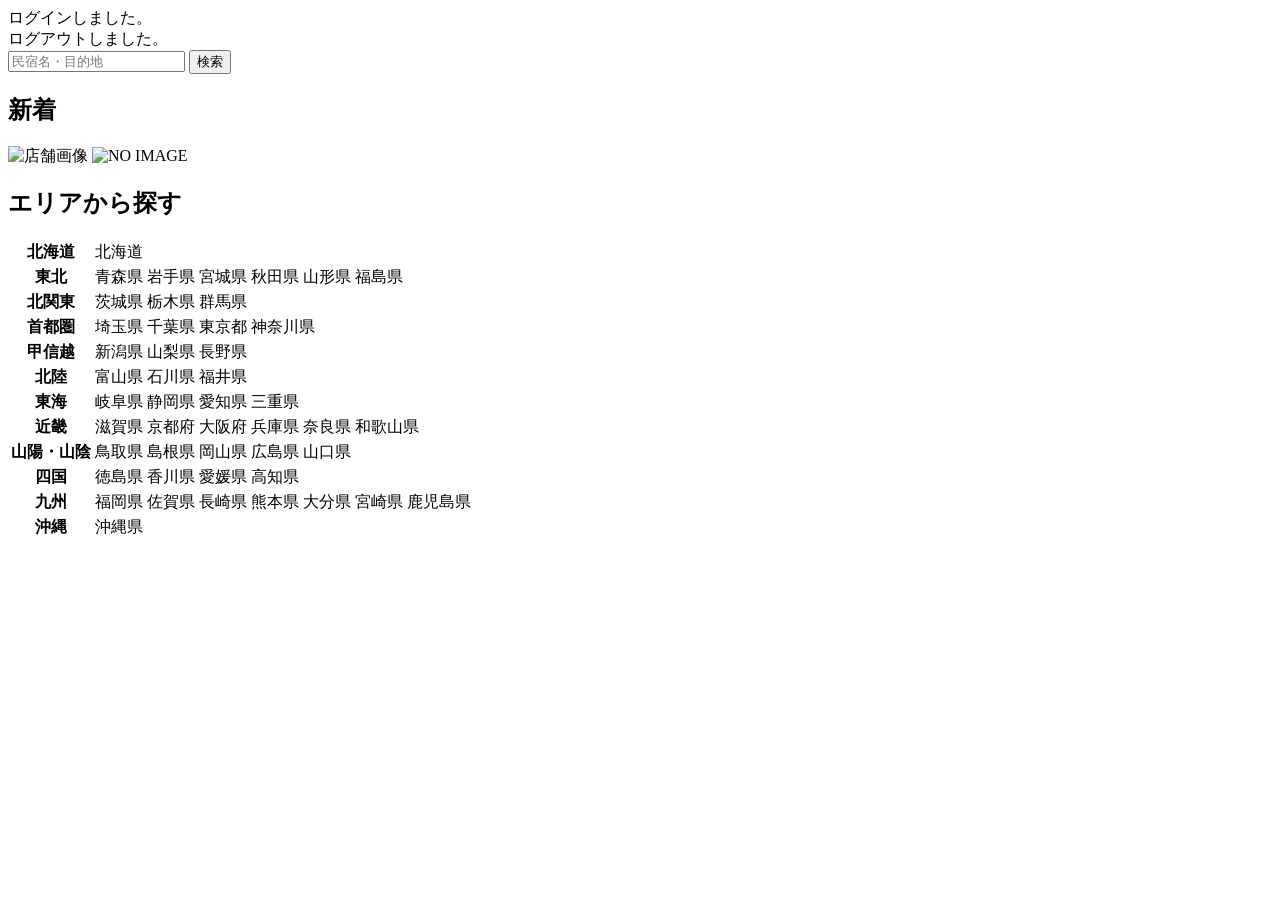
<file: kadai_tutorial_output/spring_boot/samuraitravel/src/main/resources/templates/index.html>
<!DOCTYPE html>
<html xmlns:th="https://www.thymeleaf.org" xmlns:sec="http://www.thymeleaf.org/extras/spring-security">
	 <head>
		 <div th:replace="~{fragment :: meta}"></div>
		 
		 <div th:replace="~{fragment :: styles}"></div>
		 
		 <title>SAMURAI Travel</title>
	 </head>
	 <body>
		 <div class="samuraitravel-wrapper">
			 <!-- ヘッダー -->
			 <div th:replace="~{fragment :: header}"></div>
			 
			 <main>
				 <div class="container pt-4 pb-5 samuraitravel-container">
					 <div th:if="${param.loggedIn}" class="alert alert-info">
						 ログインしました。
					 </div>
					 
					 <div th:if="${param.loggedOut}" class="alert alert-info">
						 ログアウトしました。
					 </div>
					 
					 <div th:if="${successMessage}" class="alert alert-info">
						 <span th:text="${successMessage}"></span>
					 </div>
					 
					 <div class="d-flex justify-content-center">
						 <form method="get" th:action="@{/houses}" class="mb-5 samuraitravel-search-form">
							 <div class="input-group">
								 <input type="text" class="form-control" name="keyword" th:value="${keyword}" placeholder="民宿名・目的地">
								 <button type="submit" class="btn text-white shadow-sm samuraitravel-btn">検索</button>
							 </div>
						 </form>
					 </div>
					 
					 <h2 class="text-center mb-3">新着</h2>
					 <div class="row row-cols-lg-5 row-cols-2 g-3 mb-5">
						 <div class="col" th:each="newHouse : ${newHouses}">
							 <a th:href="@{/houses/__${newHouse.getId()}__}" class="link-dark samuraitravel-card-link">
								 <div class="card h-100">
									 <img th:if="${newHouse.getImageName()}" th:src="@{/storage/__${newHouse.getImageName()}__}" class="card-img-top samuraitravel-vertical-card-image" alt="店舗画像">
									 <img th:unless="${newHouse.getImageName()}" th:src="@{/images/noImage.png}" class="card-img-top samuraitravel-vertical-card-image" alt="NO IMAGE">
									 <div class="card-body">
										 <h3 class="card-title" th:text="${newHouse.getName()}"></h3>
										 <p class="card-text mb-1">
											 <small class="text-muted" th:text="${newHouse.getAddress()}"></small>
										 </p>
										 <p class="card-text">
											 <span th:text="${#numbers.formatInteger(newHouse.getPrice(), 1, 'COMMA') + '円 / 泊'}"></span>
										 </p>
									 </div>
								 </div>
							 </a>
						 </div>
					 </div>
					 
					 <div class="row justify-content-center">
						 <div class="col-xl-5 col-lg-6 col-md-8">
							 
							 <h2 class="text-center mb-3">エリアから探す</h2>
							 
							 <table class="table">
								 <tbody>
									 <tr>
										 <th>北海道</th>
										 <td>
											 <a th:href="@{/houses?area=北海道}">北海道</a>
										 </td>
									 </tr>
									 <tr>
										 <th>東北</th>
										 <td>
											 <a th:href="@{/houses?area=青森県}" class="me-2">青森県</a>
											 <a th:href="@{/houses?area=岩手県}" class="me-2">岩手県</a>
											 <a th:href="@{/houses?area=宮城県}" class="me-2">宮城県</a>
											 <a th:href="@{/houses?area=秋田県}" class="me-2">秋田県</a>
											 <a th:href="@{/houses?area=山形県}" class="me-2">山形県</a>
											 <a th:href="@{/houses?area=福島県}">福島県</a>
										 </td>
									 </tr>
									 <tr>
										 <th>北関東</th>
										 <td>
											 <a th:href="@{/houses?area=茨城県}" class="me-2">茨城県</a>
											 <a th:href="@{/houses?area=栃木県}" class="me-2">栃木県</a>
											 <a th:href="@{/houses?area=群馬県}">群馬県</a>
										 </td>
									 </tr>
									 <tr>
										 <th>首都圏</th>
										 <td>
											 <a th:href="@{/houses?area=埼玉県}" class="me-2">埼玉県</a>
											 <a th:href="@{/houses?area=千葉県}" class="me-2">千葉県</a>
											 <a th:href="@{/houses?area=東京都}" class="me-2">東京都</a>
											 <a th:href="@{/houses?area=神奈川県}">神奈川県</a>
										 </td>
									 </tr>
									 <tr>
										 <th>甲信越</th>
										 <td>
											 <a th:href="@{/houses?area=新潟県}" class="me-2">新潟県</a>
											 <a th:href="@{/houses?area=山梨県}" class="me-2">山梨県</a>
											 <a th:href="@{/houses?area=長野県}">長野県</a>
										 </td>
									 </tr>
									 <tr>
										 <th>北陸</th>
										 <td>
											 <a th:href="@{/houses?area=富山県}" class="me-2">富山県</a>
											 <a th:href="@{/houses?area=石川県}" class="me-2">石川県</a>
											 <a th:href="@{/houses?area=福井県}">福井県</a>
										 </td>
									 </tr>
									 <tr>
										 <th>東海</th>
										 <td>
											 <a th:href="@{/houses?area=岐阜県}" class="me-2">岐阜県</a>
											 <a th:href="@{/houses?area=静岡県}" class="me-2">静岡県</a>
											 <a th:href="@{/houses?area=愛知県}" class="me-2">愛知県</a>
											 <a th:href="@{/houses?area=三重県}">三重県</a>
										 </td>
									 </tr>
									 <tr>
										 <th>近畿</th>
										 <td>
											 <a th:href="@{/houses?area=滋賀県}" class="me-2">滋賀県</a>
											 <a th:href="@{/houses?area=京都府}" class="me-2">京都府</a>
											 <a th:href="@{/houses?area=大阪府}" class="me-2">大阪府</a>
											 <a th:href="@{/houses?area=兵庫県}" class="me-2">兵庫県</a>
											 <a th:href="@{/houses?area=奈良県}" class="me-2">奈良県</a>
											 <a th:href="@{/houses?area=和歌山県}">和歌山県</a>
										 </td>
									 </tr>
									 <tr>
										 <th>山陽・山陰</th>
										 <td>
											 <a th:href="@{/houses?area=鳥取県}" class="me-2">鳥取県</a>
											 <a th:href="@{/houses?area=島根県}" class="me-2">島根県</a>
											 <a th:href="@{/houses?area=岡山県}" class="me-2">岡山県</a>
											 <a th:href="@{/houses?area=広島県}" class="me-2">広島県</a>
											 <a th:href="@{/houses?area=山口県}">山口県</a>
										 </td>
									 </tr>
									 <tr>
										 <th>四国</th>
										 <td>
											 <a th:href="@{/houses?area=徳島県}" class="me-2">徳島県</a>
											 <a th:href="@{/houses?area=香川県}" class="me-2">香川県</a>
											 <a th:href="@{/houses?area=愛媛県}" class="me-2">愛媛県</a>
											 <a th:href="@{/houses?area=高知県}">高知県</a>
										 </td>
									 </tr>
									 <tr>
										 <th>九州</th>
										 <td>
											 <a th:href="@{/houses?area=福岡県}" class="me-2">福岡県</a>
											 <a th:href="@{/houses?area=佐賀県}" class="me-2">佐賀県</a>
											 <a th:href="@{/houses?area=長崎県}" class="me-2">長崎県</a>
											 <a th:href="@{/houses?area=熊本県}" class="me-2">熊本県</a>
											 <a th:href="@{/houses?area=大分県}" class="me-2">大分県</a>
											 <a th:href="@{/houses?area=宮崎県}" class="me-2">宮崎県</a>
											 <a th:href="@{/houses?area=鹿児島県}">鹿児島県</a>
										 </td>
									 </tr>
									 <tr>
										 <th>沖縄</th>
										 <td>
									         <a th:href="@{/houses?area=沖縄県}">沖縄県</a>
										 </td>
									 </tr>	 
								 </tbody>
							 </table>
						 </div>
					 </div>
				 </div>
			 </main>
			 
			 <!-- フッター -->
			 <div th:replace="~{fragment :: footer}"></div>
		 </div>
		 
		 <div th:replace="~{fragment :: scripts}"></div>
	 </body>
</html>
</file>
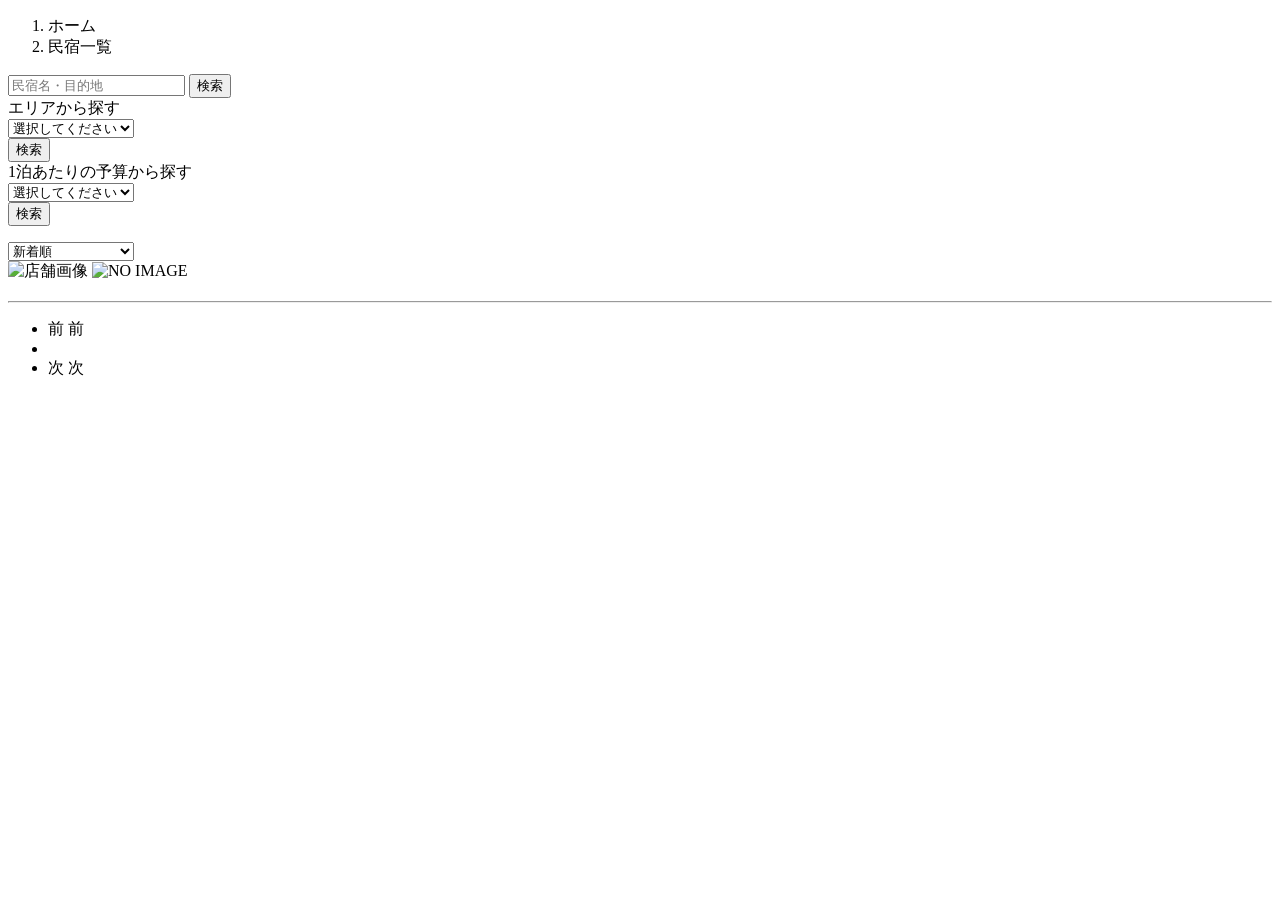
<file: kadai_tutorial_output/spring_boot/samuraitravel/src/main/resources/templates/houses/index.html>
<!DOCTYPE html>
<html xmlns:th="https://www.thymeleaf.org" xmlns:sec="http://www.thymeleaf.org/extras/spring-security">
	<head>
		<div th:replace="~{fragment :: meta}"></div>
		
		<div th:replace="~{fragment :: styles}"></div>
		
		<title>民宿一覧</title>
	</head>
	<body>
		<div class="samuraitravel-wrapper">
			<!-- ヘッダー -->
			<div th:replace="~{fragment :: header}"></div>
			
			<main>
				<div class="container samuraitravel-container pb-5">
					<div class="row justify-content-center">
							 <nav class="my-3" style="--bs-breadcrumb-divider: '>';" aria-label="breadcrumb">
								 <ol class="breadcrumb mb-0">
									 <li class="breadcrumb-item"><a th:href="@{/}">ホーム</a></li>
									 <li class="breadcrumb-item active" aria-current="page">民宿一覧</li>
								 </ol>
							 </nav>
							 
							 <div class="col-xl-3 col-lg-4 col-md-12">
								 <form method="get" th:action="@{/houses}" class="w-100 mb-3">
									 <div class="input-group">
										 <input type="text" class="form-control" name="keyword" th:value="${keyword}" placeholder="民宿名・目的地">
										 <button type="submit" class="btn text-white shadow-sm samuraitravel-btn">検索</button>
									 </div>
								 </form>
								 
								 <div class="card mb-3">
									 <div class="card-header">
										 エリアから探す
									 </div>
									 <div class="card-body">
										 <form method="get" th:action="@{/houses}" class="w-100">
											 <div class="form-group mb-3">
												 <select class="form-control form-select" name="area">
													 <option value="" hidden>選択してください</option>
													 <optgroup label="北海道">
														 <option value="北海道" th:selected="${area == '北海道'}">北海道</option>
													 </optgroup>
													 <optgroup label="東北">
														 <option value="青森県" th:selected="${area == '青森県'}">青森県</option>
														 <option value="岩手県" th:selected="${area == '岩手県'}">岩手県</option>
														 <option value="宮城県" th:selected="${area == '宮城県'}">宮城県</option>
														 <option value="秋田県" th:selected="${area == '秋田県'}">秋田県</option>
														 <option value="山形県" th:selected="${area == '山形県'}">山形県</option>
														 <option value="福島県" th:selected="${area == '福島県'}">福島県</option>
													 </optgroup>
													 <optgroup label="北関東">
														 <option value="茨城県" th:selected="${area == '茨城県'}">茨城県</option>
														 <option value="栃木県" th:selected="${area == '栃木県'}">栃木県</option>
														 <option value="群馬県" th:selected="${area == '群馬県'}">群馬県</option>
													 </optgroup>
													 <optgroup label="首都圏">
														 <option value="埼玉県" th:selected="${area == '埼玉県'}">埼玉県</option>
														 <option value="千葉県" th:selected="${area == '千葉県'}">千葉県</option>
														 <option value="東京都" th:selected="${area == '東京都'}">東京都</option>
														 <option value="神奈川県" th:selected="${area == '神奈川県'}">神奈川県</option>
													 </optgroup>
													 <optgroup label="甲信越">
														 <option value="新潟県" th:selected="${area == '新潟県'}">新潟県</option>
														 <option value="山梨県" th:selected="${area == '山梨県'}">山梨県</option>
														 <option value="長野県" th:selected="${area == '長野県'}">長野県</option>
													</optgroup>
													<optgroup label="北陸">
														 <option value="富山県" th:selected="${area == '富山県'}">富山県</option>
														 <option value="石川県" th:selected="${area == '石川県'}">石川県</option>
														 <option value="福井県" th:selected="${area == '福井県'}">福井県</option>
												　　　</optgroup>
												　　　<optgroup label="東海">
														 <option value="岐阜県" th:selected="${area == '岐阜県'}">岐阜県</option>
														 <option value="静岡県" th:selected="${area == '静岡県'}">静岡県</option>
														 <option value="愛知県" th:selected="${area == '愛知県'}">愛知県</option>
														 <option value="三重県" th:selected="${area == '三重県'}">三重県</option>
													</optgroup>
													<optgroup label="近畿">
														 <option value="滋賀県" th:selected="${area == '滋賀県'}">滋賀県</option>
														 <option value="京都府" th:selected="${area == '京都府'}">京都府</option>
														 <option value="大阪府" th:selected="${area == '大阪府'}">大阪府</option>
														 <option value="兵庫県" th:selected="${area == '兵庫県'}">兵庫県</option>
														 <option value="奈良県" th:selected="${area == '奈良県'}">奈良県</option>
														 <option value="和歌山県" th:selected="${area == '和歌山県'}">和歌山県</option>
													 </optgroup>
													 <optgroup label="山陽・山陰">
														 <option value="鳥取県" th:selected="${area == '鳥取県'}">鳥取県</option>
														 <option value="島根県" th:selected="${area == '島根県'}">島根県</option>
														 <option value="岡山県" th:selected="${area == '岡山県'}">岡山県</option>
														 <option value="広島県" th:selected="${area == '広島県'}">広島県</option>
														 <option value="山口県" th:selected="${area == '山口県'}">山口県</option>
													 </optgroup>
													 <optgroup label="四国">
														 <option value="徳島県" th:selected="${area == '徳島県'}">徳島県</option>
														 <option value="香川県" th:selected="${area == '香川県'}">香川県</option>
														 <option value="愛媛県" th:selected="${area == '愛媛県'}">愛媛県</option>
														 <option value="高知県" th:selected="${area == '高知県'}">高知県</option>
													</optgroup>
													<optgroup label="九州">
														 <option value="福岡県" th:selected="${area == '福岡県'}">福岡県</option>
														 <option value="佐賀県" th:selected="${area == '佐賀県'}">佐賀県</option>
														 <option value="長崎県" th:selected="${area == '長崎県'}">長崎県</option>
														 <option value="熊本県" th:selected="${area == '熊本県'}">熊本県</option>
														 <option value="大分県" th:selected="${area == '大分県'}">大分県</option>
														 <option value="宮崎県" th:selected="${area == '宮崎県'}">宮崎県</option>
														 <option value="鹿児島県" th:selected="${area == '鹿児島県'}">鹿児島県</option>
													 </optgroup>
													 <optgroup label="沖縄">
														 <option value="沖縄県" th:selected="${area == '沖縄県'}">沖縄県</option>
													　</optgroup>
												 </select>
											 </div>
											 <div class="form-group">
												 <button type="submit" class="btn text-white shadow-sm w-100 samuraitravel-btn">検索</button>
											 </div>
										 </form>
									 </div>
								 </div>
								 
								 <div class="card mb-3">
									 <div class="card-header">
										 1泊あたりの予算から探す
									 </div>
									 <div class="card-body">
										 <form method="get" th:action="@{/houses}" class="w-100">
											 <div class="form-group mb-3">
												 <select class="form-control form-select" name="price">
													 <option value="" hidden>選択してください</option>
													 <option value="6000" th:selected="${price == 6000}">6,000円以内</option>
													 <option value="7000" th:selected="${price == 7000}">7,000円以内</option>
													 <option value="8000" th:selected="${price == 8000}">8,000円以内</option>
													 <option value="9000" th:selected="${price == 9000}">9,000円以内</option>
													 <option value="10000" th:selected="${price == 10000}">10,000円以内</option>
												 </select>
											 </div>
											 <div class="form-group">
												 <button type="submit" class="btn text-white shadow-sm w-100 samuraitravel-btn">検索</button>
											 </div>
										 </form>
									 </div>
								 </div>
							 </div>
							 
							 <div class="col">
								 <div class="d-flex justify-content-between flex-wrap">
									 <p th:if="${housePage.getTotalPages() > 1}" class="fs-5 mb-3" th:text="${'検索結果:' + housePage.getTotalElements() + '件' + '(' + (housePage.getNumber() + 1) + ' / ' + housePage.getTotalPages() + ' ページ) '}"></p>
									 <p th:unless="${housePage.getTotalPages() > 1}" class="fs-5 mb-3" th:text="${'検索結果:' + housePage.getTotalElements() + '件'}"></p>
									 <form method="get" th:action="@{/houses}" class="mb-3 samuraitravel-sort-box">
										 <input th:if="${keyword}" type="hidden" name="keyword" th:value="${keyword}">
										 <input th:if="${area}" type="hidden" name="area" th:value="${area}">
										 <input th:if="${price}" type="hidden" name="price" th:value="${price}">
										 <select class="form-select form-select-sm" name="order" onChange="this.form.submit();">
											 <option value="createdAtDesc" th:selected="${order == 'createdAtDesc' || order == null}">新着順</option> 
											 <option value="priceAsc" th:selected="${order == 'priceAsc'}">宿泊料金が安い順</option>
										 </select>
									 </form>
								 </div>
								 
								 <div class="mb-3" th:each="house : ${housePage}">
									 <a th:href="@{/houses/__${house.getId()}__}" class="link-dark samuraitravel-card-link">
										 <div class="card h-100">
											 <div class="row g-0">
												 <div class="col-md-4">
													 <img th:if="${house.getImageName()}" th:src="@{/storage/__${house.getImageName()}__}" class="card-img-top samuraitravel-horizontal-card-image" alt="店舗画像">
													 <img th:unless="${house.getImageName()}" th:src="@{/images/noImage.png}" class="card-img-top samuraitravel-horizontal-card-image" alt="NO IMAGE">
												 </div>
												 <div class="col-md-8">
													 <div class="card-body">
														 <h3 class="card-title mb-3" th:text="${house.getName()}"></h3>
														 
														 <hr class="mb-3">
														 
														 <p class="card-text mb-2">
															 <span th:text="${house.getDescription()}"></span>
														 </p>
														 
														 <p class="card-text mb-2">
															 <small class="text-muted" th:text="${'〒' + house.getPostalCode()}"></small>
															 <small class="text-muted" th:text="${house.getAddress()}"></small>
														 </p>
														 
														 <p class="card-text">
															 <span th:text="${#numbers.formatInteger(house.getPrice(), 1, 'COMMA') + '円 / 泊'}"></span>
														 </p>
													 </div>
												 </div>
											 </div>
										 </div>
									 </a>
								 </div>
								 
								 <!-- ページネーション　-->
								 <div th:if="${housePage.getTotalPages() > 1}" class="d-flex justify-content-center">
									<nav aria-label="民宿一覧ページ">
										<ul class="pagination">
											<li class="page-item">
												<span th:if="${housePage.isFirst()}" class="page-link disabled">前</span>
												<a th:unless="${housePage.isFirst()}" th:href="@{/houses(page = ${housePage.getNumber() - 1}, keyword = ${keyword}, area = ${area}, price = ${price}, order = ${order})}" class="page-link samuraitravel-page-link">前</a>	
											</li>
											<li th:each="i:${#numbers.sequence(0, housePage.getTotalPages() - 1)}" class="page-item">
												<span th:if="${i == housePage.getNumber()}" class="page-link active samuraitravel-active" th:text="${i + 1}"></span>
												<a th:unless="${i == housePage.getNumber()}" th:href="@{/houses(page = ${i}, keyword = ${keyword}, area = ${area}, price = ${price}, order = ${order})}" class="page-link samuraitravel-page-link" th:text="${i + 1}"></a>
											</li>
											<li class="page-item">
												<span th:if="${housePage.isLast()}" class="page-link disabled">次</span>
												<a th:unless="${housePage.isLast()}" th:href="@{/houses(page = ${housePage.getNumber() + 1}, keyword = ${keyword}, area = ${area}, price = ${price}, order = ${order})}" class="page-link samuraitravel-page-link">次</a>	
											</li>
										</ul>
									</nav>
					            </div>
						   </div>
					   </div>
				  </div>
			</main>
			
			<!-- フッター -->
			<div th:replace="~{fragment :: footer}"></div>
		</div>
		
		<div th:replace="~{fragment :: scripts}"></div>
	</body>
</html>
</file>
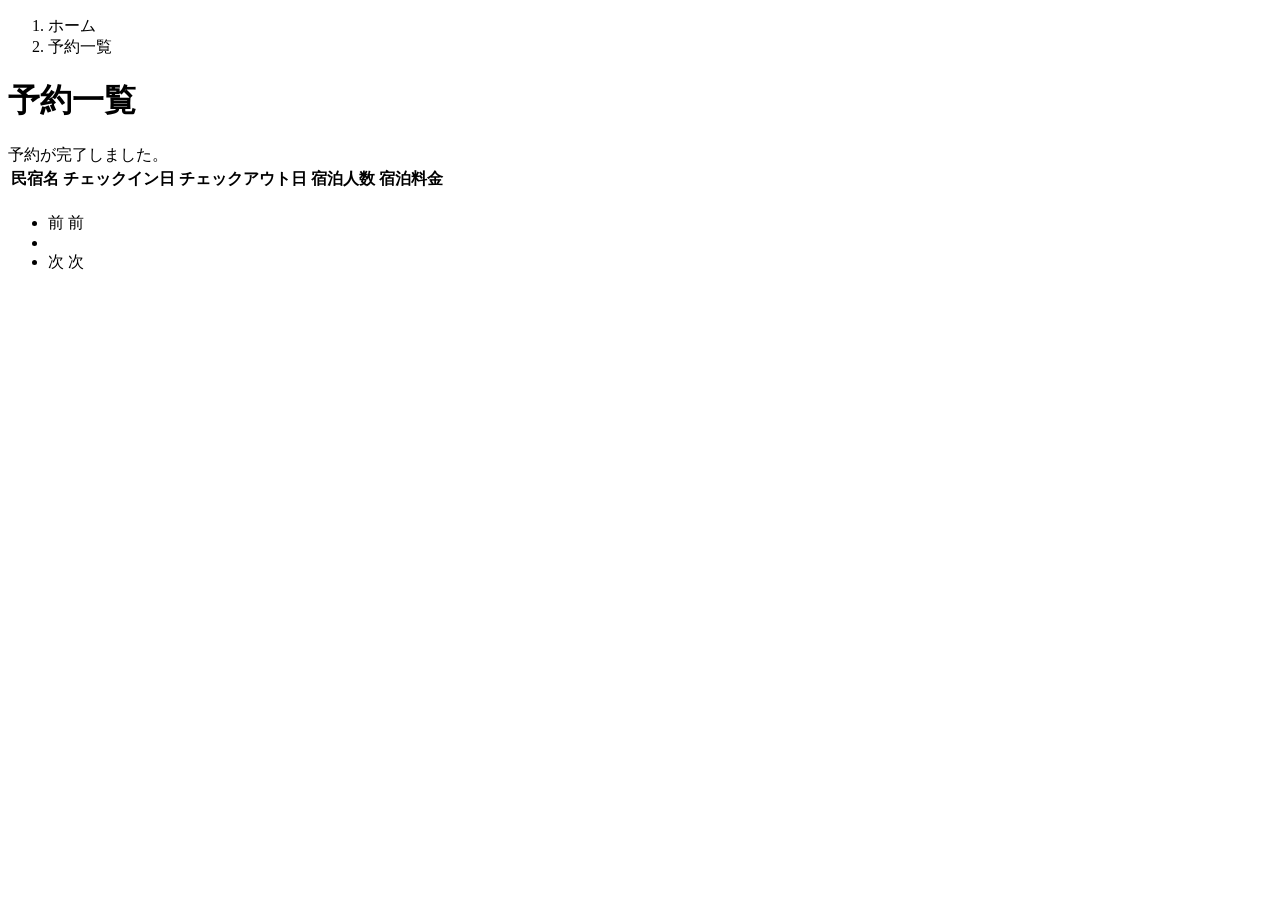
<file: kadai_tutorial_output/spring_boot/samuraitravel/src/main/resources/templates/reservations/index.html>
<!DOCTYPE html>
<html xmlns:th="https://www.thymeleaf.org" xmlns:sec="http://www.thymeleaf.org/extras/spring-security">
	<head>
		<div th:replace="~{fragment :: meta}"></div>
		
		<div th:replace="~{fragment :: styles}"></div>
        
        <title>予約一覧</title> 
	</head>
	<body>
		<div class="samuraitravel-wrapper">
			<!--　ヘッダー　-->
			<div th:replace="~{fragment :: header}"></div>
			
			<main>
				<div class="container samuraitravel-container　pb-5">
					<div class="row justify-content-center">
						<div class="col-xxl-9 col-xl-10 col-lg-11">
							<nav class="my-3" style="--bs-breadcrumb-divider: '>';" aria-label="breadcrumb">
								<ol class="breadcrumb mb-0">
									<li class="breadcrumb-item"><a th:href="@{/}">ホーム</a></li>
									<li class="breadcrumb-item active" aria-current="page">予約一覧</li>
								</ol>
							</nav>
							
							<h1 class="mb-3 text-center">予約一覧</h1>
							
							<div th:if="${param.reserved}" class="alert alert-info">
								予約が完了しました。
							</div>
							
							<table class="table">
								<thead>
									<tr>
										<th scope="col">民宿名</th>
										<th scope="col">チェックイン日</th>
										<th scope="col">チェックアウト日</th>
										<th scope="col">宿泊人数</th>
										<th scope="col">宿泊料金</th>
									</tr>
								</thead>
								<tbody>
									<tr th:each="reservation : ${reservationPage}">
										<td>
											<a th:href="@{/houses/__${reservation.getHouse().getId()}__}" th:text="${reservation.getHouse().getName()}"></a>
										</td>
										<td th:text="${reservation.getCheckinDate()}"></td>
										<td th:text="${reservation.getCheckoutDate()}"></td>
									    <td th:text="${reservation.getNumberOfPeople + '名'}"></td>
									    <td th:text="${#numbers.formatInteger(reservation.getAmount(), 1, 'COMMA') + '円'}"></td>
									</tr>
								</tbody>
							</table>
							
							 <!-- ページネーション　-->
								 <div th:if="${reservationPage.getTotalPages() > 1}" class="d-flex justify-content-center">
									<nav aria-label="予約一覧ページ">
										<ul class="pagination">
											<li class="page-item">
												<span th:if="${reservationPage.isFirst()}" class="page-link disabled">前</span>
												<a th:unless="${reservationPage.isFirst()}" th:href="@{/reservations(page = ${reservationPage.getNumber() - 1})}" class="page-link samuraitravel-page-link">前</a>	
											</li>
											<li th:each="i:${#numbers.sequence(0, reservationPage.getTotalPages() - 1)}" class="page-item">
												<span th:if="${i == reservationPage.getNumber()}" class="page-link active samuraitravel-active" th:text="${i + 1}"></span>
												<a th:unless="${i == reservationPage.getNumber()}" th:href="@{/reservations(page = ${i})}" class="page-link samuraitravel-page-link" th:text="${i + 1}"></a>
											</li>
											<li class="page-item">
												<span th:if="${reservationPage.isLast()}" class="page-link disabled">次</span>
												<a th:unless="${reservationPage.isLast()}" th:href="@{/reservations(page = ${reservationPage.getNumber() + 1})}" class="page-link samuraitravel-page-link">次</a>	
											</li>
										</ul>
									</nav>
					            </div>
						   </div>
					   </div>
				  </div>	
			</main>
			
			<!-- フッター -->
			<div th:replace="~{fragment :: footer}"></div>
		</div>
		
		<div th:replace="~{fragment :: scripts}"></div>
	</body>
</html>
</file>
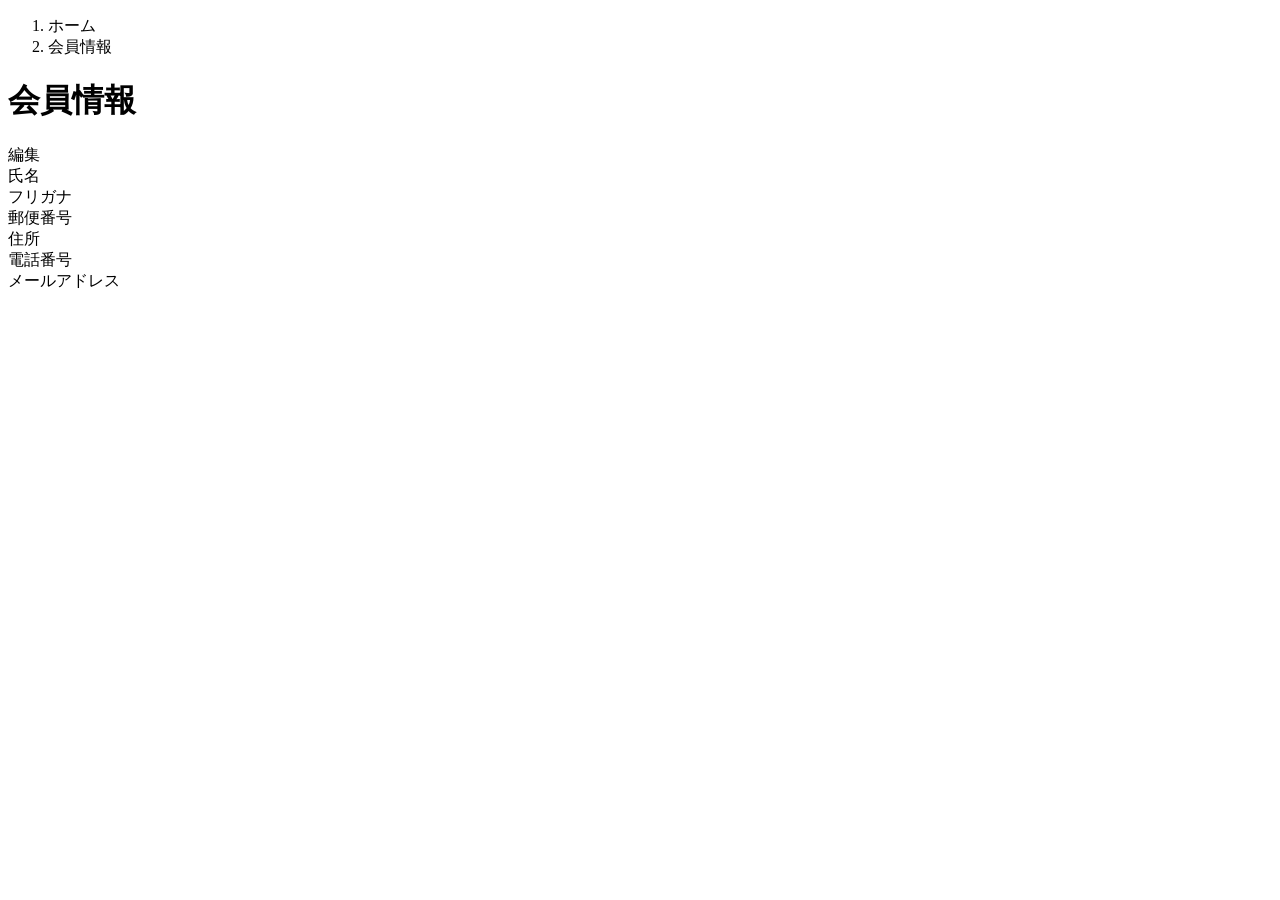
<file: kadai_tutorial_output/spring_boot/samuraitravel/src/main/resources/templates/user/index.html>
<!DOCTYPE html>
<html xmlns:th="https://www.thymeleaf.org" xmlns:sec="http://www.thymeleaf.org/extras/spring-security">
	<head>
		<div th:replace="~{fragment :: meta}"></div>
		
		<div th:replace="~{fragment :: styles}"></div>
		
		<title>会員情報</title>
	</head>
	<body>
		<div class="samuraitravel-wrapper">
			<!-- ヘッダー -->
			<div th:replace="~{fragment :: header}"></div>
			
			<main>
				<div class="container pb-5 samuraitravel-container">
					<div class="row justify-content-center">
						<div class="col-xl-5 col-lg-6 col-md-8">
							 <nav class="my-3" style="--bs-breadcrumb-divider: '>';" aria-label="breadcrumb">
								 <ol class="breadcrumb mb-0">
									 <li class="breadcrumb-item"><a th:href="@{/}">ホーム</a></li>
									 <li class="breadcrumb-item active" aria-current="page">会員情報</li>
								 </ol>
							 </nav>
							 
							<h1 class="mb-3 text-center">会員情報</h1>
							
							<div class="d-flex justify-content-end align-items-end mb-3">
								<div>
									<a th:href="@{/user/edit}">編集</a>
								</div>
							</div>
							
							<div th:if="${successMessage}" class="alert alert-info">
								<span th:text="${successMessage}"></span>
							</div>
							
							<div class="container mb-4">
								<div class="row pb-2 mb-2 border-bottom">
									<div class="col-4">
										<span class="fw-bold">氏名</span>
									</div>
									
									<div class="col">
										<span th:text="${user.getName()}"></span>
									</div>
								</div>
								
								<div class="row pb-2 mb-2 border-bottom">
									<div class="col-4">
										<span class="fw-bold">フリガナ</span>
									</div>
									
									<div class="col">
										<span th:text="${user.getFurigana()}"></span>
									</div>
								</div>
								
								<div class="row pb-2 mb-2 border-bottom">
									<div class="col-4">
										<span class="fw-bold">郵便番号</span>
									</div>
									
									<div class="col">
										<span th:text="${user.getPostalCode()}"></span>
									</div>
								</div>
								
								<div class="row pb-2 mb-2 border-bottom">
									<div class="col-4">
										<span class="fw-bold">住所</span>
									</div>
									
									<div class="col">
										<span th:text="${user.getAddress()}"></span>
									</div>
								</div>
								
								<div class="row pb-2 mb-2 border-bottom">
									<div class="col-4">
										<span class="fw-bold">電話番号</span>
									</div>
									
									<div class="col">
										<span th:text="${user.getPhoneNumber()}"></span>
									</div>
								</div>
								
								<div class="row pb-2 mb-2 border-bottom">
									<div class="col-4">
										<span class="fw-bold">メールアドレス</span>
									</div>
									
									<div class="col">
										<span th:text="${user.getEmail()}"></span>
									</div>
								</div>
							</div>
						</div>
					</div>
				</div>
			</main>
			
			<!-- フッター -->
			<div th:replace="~{fragment :: footer}"></div>
		</div>
		
		<div th:replace="~{fragment :: scripts}"></div>
	</body>
</html>
</file>
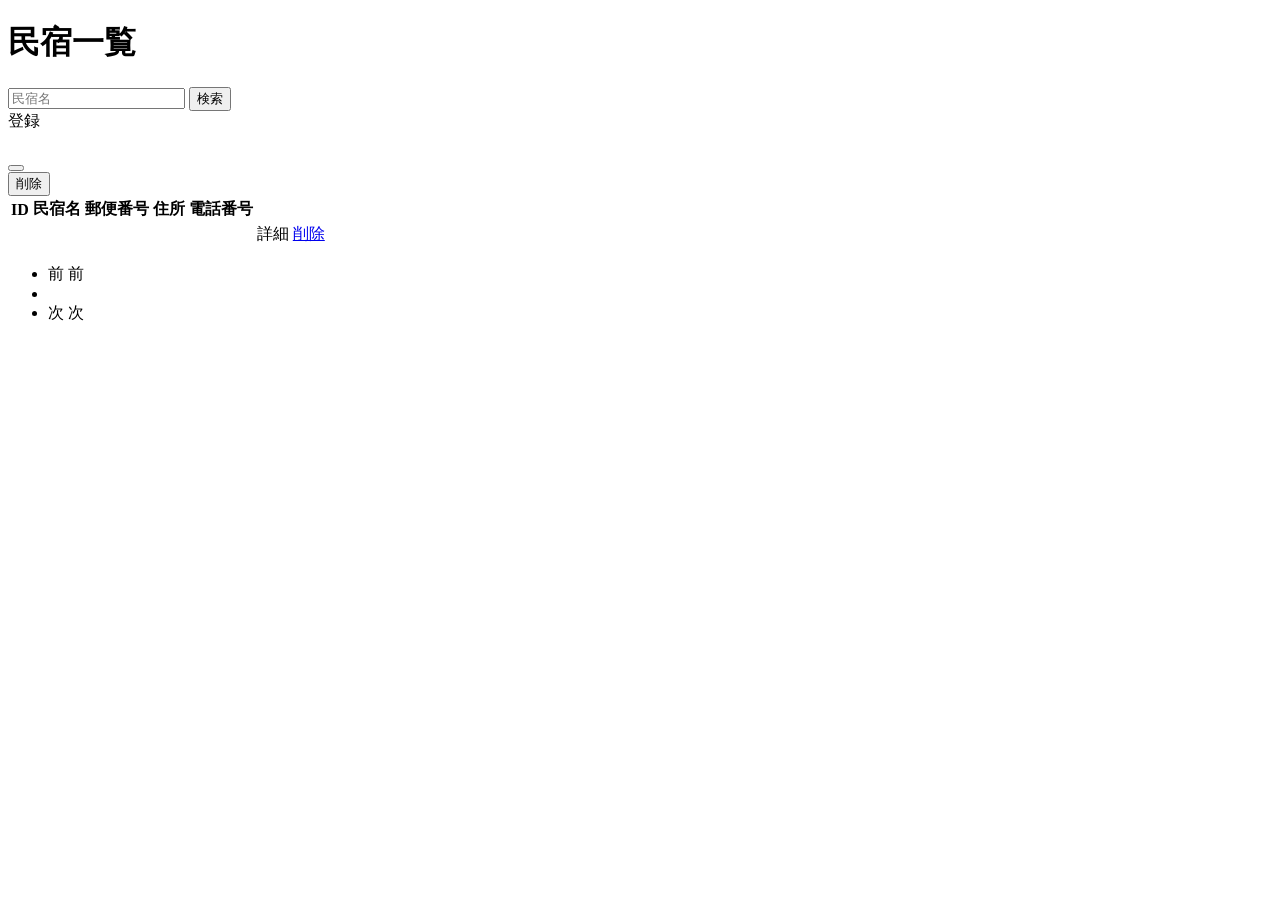
<file: kadai_tutorial_output/spring_boot/samuraitravel/src/main/resources/templates/admin/houses/index.html>
<!DOCTYPE html>
<html xmlns:th="https://www.thymeleaf.org" xmlns:sec="http://www.thymeleaf.org/extras/spring-security">
	<head>
		<div th:replace="~{fragment :: meta}"></div>
		
		<div th:replace="~{fragment :: styles}"></div>
         
         <title>民宿一覧</title>
	</head>
	<body>
		<div class="samuraitravel-wrapper">
			<!-- ヘッダー　-->
			<div th:replace="~{fragment :: header}"></div>
			
		<main>
		 <div class="container pt-4 pb-5 samuraitravel-container">
			<div class="row justify-content-center">
				<div class="col-xxl-9 col-xl-10 col-lg-11">
					
					<h1 class="mb-4 text-center">民宿一覧</h1>
					
					<div class="d-flex justify-content-between align-items-end flex-wrap">
						<form method="get" th:action="@{/admin/houses}" class="mb-3">
							<div class="input-group">
								<input type="text" class="form-control" name="keyword" th:value="${keyword}" placeholder="民宿名">
								<button type="submit" class="btn text-white shadow-sm samuraitravel-btn">検索</button>
							</div>
						</form>
						<a th:href="@{/admin/houses/register}" class="btn text-white shadow-sm mb-3 samuraitravel-btn">登録</a>
					</div>
					
				    <div th:if="${successMessage}" class="alert alert-info">
						<span th:text="${successMessage}"></span>
					</div>
					
					<table class="table">
						<thead>
							<tr>
								<th scope="col">ID</th>
								<th scope="col">民宿名</th>
								<th scope="col">郵便番号</th>
								<th scope="col">住所</th>
								<th scope="col">電話番号</th>
								<th scope="col"></th>
								<th scope="col"></th>
							</tr>
						</thead>
						<tbody>
							<tr th:each="house:${housePage}">
								<td th:text="${house.getId()}"></td>
								<td th:text="${house.getName()}"></td>
								<td th:text="${house.getPostalCode()}"></td>
								<td th:text="${house.getAddress()}"></td>
								<td th:text="${house.getPhoneNumber()}"></td>
								<td><a th:href="@{/admin/houses/__${house.getId()}__}">詳細</a></td>
								<td><a href="#" class="samuraitravel-link-danger" data-bs-toggle="modal" th:data-bs-target="${'#deleteHouseModal' + house.getId()}">削除</a></td>
								
								<!-- 削除用モーダル -->
								<div class="modal fade" th:id="${'deleteHouseModal' + house.getId()}" tabindex="-1" th:aria-labelledby="${'deleteHouseModalLabel' + house.getId()}">
									<div class="modal-dialog">
										<div class="modal-content">
											<div class="modal-header">
												<h5 class="modal-title" th:id="${'deleteHouseModalLabel' + house.getId()}" th:text="${house.getName() + 'を削除してもよろしいですか？'}"></h5>
												<button type="button" class="btn-close" data-bs-dismiss="modal" aria-label="閉じる"></button>
											</div>
											<div class="modal-footer">
												<form method="post"th:action="@{/admin/houses/__${house.getId()}__/delete}">
													<button type="submit" class="btn samuraitravel-btn-danger text-white shadow-sm">削除</button>
												</form>
											</div>
										</div>
									</div>
								</div> 
							</tr>
						</tbody>
					</table>
					
					<!-- ページネーション -->
					<div th:if="${housePage.getTotalPages() > 1}" class="d-flex justify-content-center">
						<nav aria-label="民宿一覧ページ">
							<ul class="pagination">
								<li class="page-item">
									<span th:if="${housePage.isFirst()}" class="page-link disabled">前</span>
									<a th:unless="${housePage.isFirst()}" th:href="@{/admin/houses(page = ${housePage.getNumber() - 1}, keyword = ${keyword})}" class="page-link samuraitravel-page-link">前</a>	
								</li>
								<li th:each="i:${#numbers.sequence(0, housePage.getTotalPages() - 1)}" class="page-item">
									<span th:if="${i == housePage.getNumber()}" class="page-link active samuraitravel-active" th:text="${i + 1}"></span>
									<a th:unless="${i == housePage.getNumber()}" th:href="@{/admin/houses(page = ${i}, keyword = ${keyword})}" class="page-link samuraitravel-page-link" th:text="${i + 1}"></a>
								</li>
								<li class="page-item">
									<span th:if="${housePage.isLast()}" class="page-link disabled">次</span>
									<a th:unless="${housePage.isLast()}" th:href="@{/admin/houses(page = ${housePage.getNumber() + 1}, keyword = ${keyword})}" class="page-link samuraitravel-page-link">次</a>	
								</li>
							</ul>
						</nav>
					</div>
				</div>
			</div>
		</div>
	  </main>
	  
	  <!-- フッター　-->
	    <div th:replace="~{fragment :: footer}"></div>
	 </div>
       <div th:replace="~{fragment :: scripts}"></div>	 
	</body>
</html>
</file>
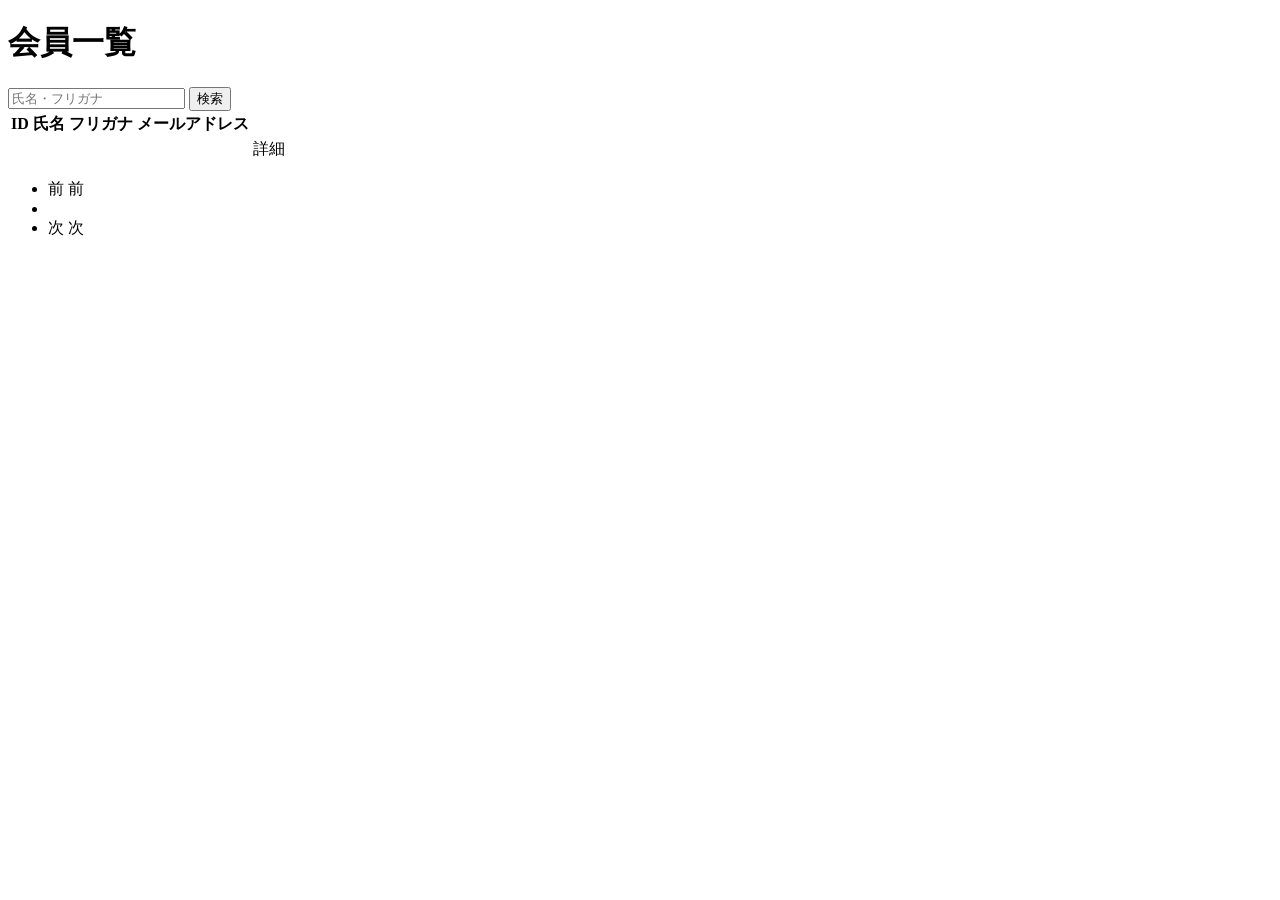
<file: kadai_tutorial_output/spring_boot/samuraitravel/src/main/resources/templates/admin/users/index.html>
<!DOCTYPE html>
<html xmlns:th="https://www.thymeleaf.org" xmlns:sec="http://www.thymeleaf.org/extras/spring-security">
	<head>
		<div th:replace="~{fragment :: meta}"></div>
		
		<div th:replace="~{fragment :: styles}"></div>
         
         <title>会員一覧</title>
	</head>
	<body>
		<div class="samuraitravel-wrapper">
			<!-- ヘッダー　-->
			<div th:replace="~{fragment :: header}"></div>
			
		<main>
		 <div class="container pt-4 pb-5 samuraitravel-container">
			<div class="row justify-content-center">
				<div class="col-xxl-9 col-xl-10 col-lg-11">
					
					<h1 class="mb-4 text-center">会員一覧</h1>
					
					<div class="d-flex justify-content-between align-items-end">
						<form method="get" th:action="@{/admin/users}" class="mb-3">
							<div class="input-group">
								<input type="text" class="form-control" name="keyword" th:value="${keyword}" placeholder="氏名・フリガナ">
								<button type="submit" class="btn text-white shadow-sm samuraitravel-btn">検索</button>
							</div>
						</form>
					</div>
					
				    <div th:if="${successMessage}" class="alert alert-info">
						<span th:text="${successMessage}"></span>
					</div>
					
					<table class="table">
						<thead>
							<tr>
								<th scope="col">ID</th>
								<th scope="col">氏名</th>
								<th scope="col">フリガナ</th>
								<th scope="col">メールアドレス</th>
								<th scope="col"></th>
							</tr>
						</thead>
						<tbody>
							<tr th:each="user : ${userPage}">
								<td th:text="${user.getId()}"></td>
								<td th:text="${user.getName()}"></td>
								<td th:text="${user.getFurigana()}"></td>
								<td th:text="${user.getEmail()}"></td>
								<td><a th:href="@{/admin/users/__${user.getId()}__}">詳細</a></td>
							</tr>
						</tbody>
					</table>	
					
					<!-- ページネーション -->
					<div th:if="${userPage.getTotalPages() > 1}" class="d-flex justify-content-center">
						<nav aria-label="会員一覧ページ">
							<ul class="pagination">
								<li class="page-item">
									<span th:if="${userPage.isFirst()}" class="page-link disabled">前</span>
									<a th:unless="${userPage.isFirst()}" th:href="@{/admin/users(page = ${userPage.getNumber() - 1}, keyword = ${keyword})}" class="page-link samuraitravel-page-link">前</a>	
								</li>
								<li th:each="i : ${#numbers.sequence(0, userPage.getTotalPages() - 1)}" class="page-item">
									<span th:if="${i == userPage.getNumber()}" class="page-link active samuraitravel-active" th:text="${i + 1}"></span>
									<a th:unless="${i == userPage.getNumber()}" th:href="@{/admin/users(page = ${i}, keyword = ${keyword})}" class="page-link samuraitravel-page-link" th:text="${i + 1}"></a>
								</li>
								<li class="page-item">
									<span th:if="${userPage.isLast()}" class="page-link disabled">次</span>
									<a th:unless="${userPage.isLast()}" th:href="@{/admin/users(page = ${userPage.getNumber() + 1}, keyword = ${keyword})}" class="page-link samuraitravel-page-link">次</a>	
								</li>
							</ul>
						</nav>
					</div>
				</div>
			</div>
		</div>
	  </main>
	  
	  <!-- フッター　-->
	    <div th:replace="~{fragment :: footer}"></div>
	 </div>
       <div th:replace="~{fragment :: scripts}"></div>	 
	</body>
</html>
</file>
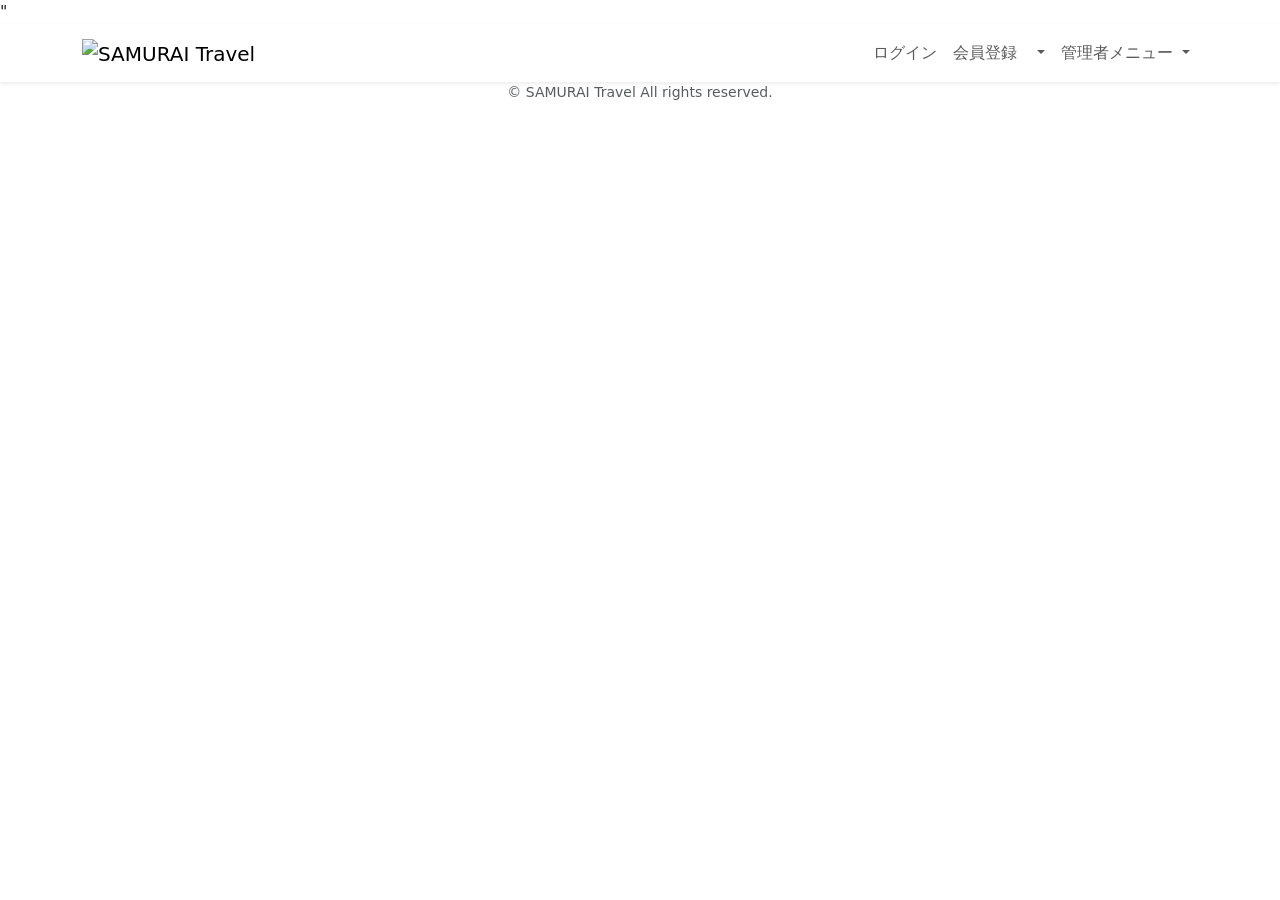
<file: kadai_tutorial_output/spring_boot/samuraitravel/src/main/resources/templates/fragment.html>
<!DOCTYPE html>
<html xmlns:th="https://www.thymeleaf.org" xmlns:sec="http://www.thymeleaf.org/extras/spring-security">
	<head>
		<!-- meta要素の部品化 -->
		<div th:fragment="meta" th:remove="tag">
			<meta charset="UTF-8">
			<meta name="viewport" content="width=device-width, initial-scale=1">
		</div>
		
		<!-- link要素の部品化 -->
		<div th:fragment="styles" th:remove="tag">
			<!-- Bootstrap -->
			<link href="https://cdn.jsdelivr.net/npm/bootstrap@5.2.3/dist/css/bootstrap.min.css" rel="stylesheet" integrity="sha384-rbsA2VBKQhggwzxH7pPCaAqO46MgnOM80zW1RWuH61DGLwZJEdK2Kadq2F9CUG65" crossorigin="anonymous">"
			
			<!-- Google Fonts -->
			<link rel="preconnect" href="https://fonts.googleapis.com">
            <link rel="preconnect" href="https://fonts.gstatic.com" crossorigin>
            <link href="https://fonts.googleapis.com/css2?family=Noto+Sans+JP:wght@400;500&display=swap" rel="stylesheet">
            
            <link th:href="@{/css/style.css}" rel="stylesheet" >
        </div>
        
        <title>部品化用のHTMLファイル</title>
	</head>
	<body>
		<!-- ヘッダーの部品化 -->
		<div th:fragment="header" th:remove="tag">
			<nav class="navbar navbar-expand-md navbar-light bg-white shadow-sm samuraitravel-navbar">
				<div class="container samuraitravel-container">
					<a class="navbar-brand" th:href="@{/}">
						<img class="samuraitravel-logo me-1" th:src="@{/images/logo.png}" alt="SAMURAI Travel">
					</a>
					
					<button class="navbar-toggler" type="button" data-bs-toggle="collapse" data-bs-target="#navbarSupportedContent" aria-controls="navbarSupportedContent" aria-expanded="false" aria-label="Toggle navigation">
						<span class="navbar-toggler-icon"></span>
					</button>
					
					<div class="collapse navbar-collapse" id="navbarSupportedContent">
						<ul class="navbar-nav ms-auto">
							<!--　未ログインであれば表示する　-->
							<li class="nav-item" sec:authorize="isAnonymous()">
								<a class="nav-link" th:href="@{/login}">ログイン</a>
							</li>
							<li class="nav-item" sec:authorize="isAnonymous()">
								<a class="nav-link" th:href="@{/signup}">会員登録</a>
							</li>
							
							<!-- ログイン済みであれば表示する -->
							<li class="nav-item dropdown" sec:authorize="hasRole('ROLE_GENERAL')">
								<a id="navbarDropdownGeneral" class="nav-link dropdown-toggle" href="#" role="button" data-bs-toggle="dropdown" aria-haspopup="true" aria-expanded="false" v-pre>
									<span sec:authentication="principal.user.name"></span>
								</a>
								
								<div class="dropdown-menu dropdown-menu-end" aria-labelledby="navbarDropdownGeneral">
									<a class="dropdown-item samuraitravel-dropdown-item" th:href="@{/user}">会員情報</a>
									<a class="dropdown-item samuraitravel-dropdown-item" th:href="@{/reservations}">予約一覧</a>
									
									<div class="dropdown-divider"></div>
									
									<a class="dropdown-item samuraitravel-dropdown-item" th:href="@{/logout}" onclick="event.preventDefault(); document.getElementById('logout-form').submit();">
										ログアウト
									</a>
									<form class="d-none" id="logout-form" th:action="@{/logout}" method="post"></form>
								</div>
							</li>
							
							<!-- 管理者であれば表示する -->
							<li class="nav-item dropdown" sec:authorize="hasRole('ROLE_ADMIN')">
								<a id="navbarDropdownAdmin" class="nav-link dropdown-toggle" href="#" role="button" data-bs-toggle="dropdown" aria-haspopup="true" aria-expanded="false" v-pre>
									管理者メニュー
								</a>
								
								<div class="dropdown-menu dropdown-menu-end" aria-labelledby="navbarDropdownAdmin">
									<a class="dropdown-item samuraitravel-dropdown-item" th:href="@{/admin/users}">会員一覧</a>
									<a class="dropdown-item samuraitravel-dropdown-item" th:href="@{/admin/houses}">民宿一覧</a> 
									
									<div class="dropdown-divider"></div>
									
									<a class="dropdown-item samuraitravel-dropdown-item" th:href="@{/logout}" onclick="event.preventDefault(); document.getElementById('logout-form').submit();">
										ログアウト
									</a>
									<form class="d-none" id="logout-form" th:action="@{/logout}" method="post"></form>
								</div>
							</li>
						</ul>
					</div>
				</div>
			</nav>
		</div>
		
		<!-- フッターの部品化 -->
		<div th:fragment="footer" th:remove="tag">
			<footer>
				<div class="d-flex justify-content-center align-items-center h-100">
					<p class="text-center text-muted small mb-0">&copy; SAMURAI Travel All rights reserved.</p>
				</div>
			</footer>
		</div>
		
		<!-- script要素の部品化 -->
		<div th:fragment="scripts" th:remove="tag">
			<!-- Bootstrap -->
			<script src="https://cdn.jsdelivr.net/npm/bootstrap@5.2.3/dist/js/bootstrap.bundle.min.js" integrity="sha384-kenU1KFdBIe4zVF0s0G1M5b4hcpxyD9F7jL+jjXkk+Q2h455rYXK/7HAuoJl+0I4" crossorigin="anonymous"></script>
		</div>
	</body>
</html>
</file>
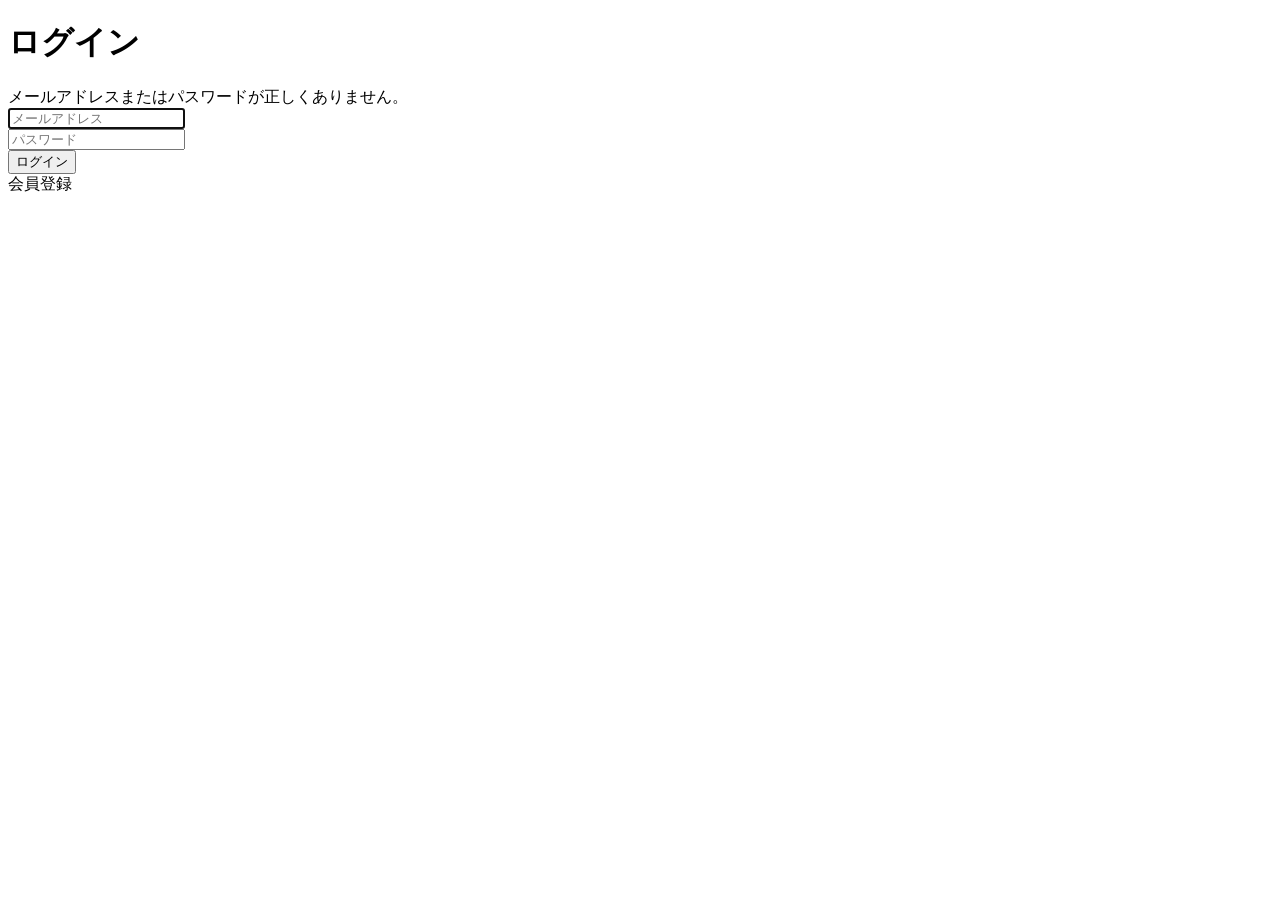
<file: kadai_tutorial_output/spring_boot/samuraitravel/src/main/resources/templates/auth/login.html>
<!DOCTYPE html>
<html xmlns:th="https://www.thymeleaf.org" xmlns:sec="http://www.thymeleaf.org/extras/spring-security">
	<head>
		<div th:replace="~{fragment :: meta}"></div>
		
		<div th:replace="~{fragment :: styles}"></div>
		
		<title>ログイン</title>
	</head>
	<body>
		<div class="samuraitravel-wrapper">
			<!-- ヘッダー -->
			<div th:replace="~{fragment :: header}"></div>
			
			<main>
				<div class="container pt-4 pb-5 samuraitravel-container">
					<div class="row justify-content-center">
						<div class="col-xl-3 col-lg-4 col-md-5 col-sm-7">
							<h1 class="mb-4 text-center">ログイン</h1>
							
							<div th:if="${param.error}" class="alert alert-danger">
								メールアドレスまたはパスワードが正しくありません。
							</div>
							
							<form th:action="@{/login}" method="post">
								<div class="form-group mb-3">
									<input type="text" class="form-control" name="username" autocomplete="email" placeholder="メールアドレス" autofocus>
								</div>
								<div class="form-group mb-3">
									<input type="password" class="form-control" name="password" autocomplete="new-password" placeholder="パスワード">
								</div>
								<div class="form-group d-flex justify-content-center my-4">
									<button type="submit" class="btn text-white shadow-sm w-100 samuraitravel-btn">ログイン</button>
								</div>
							</form>
							
							<div class="text-center">
								<a th:href="@{/signup}">
									会員登録
								</a>
							</div>
						</div>
					</div>
				</div>
			</main>
			
			<!-- フッター -->
			<div th:replace="~{fragment :: footer}"></div>
		</div>
		<div th:replace="~{fragment :: scripts}"></div>
	</body>
</html>
</file>
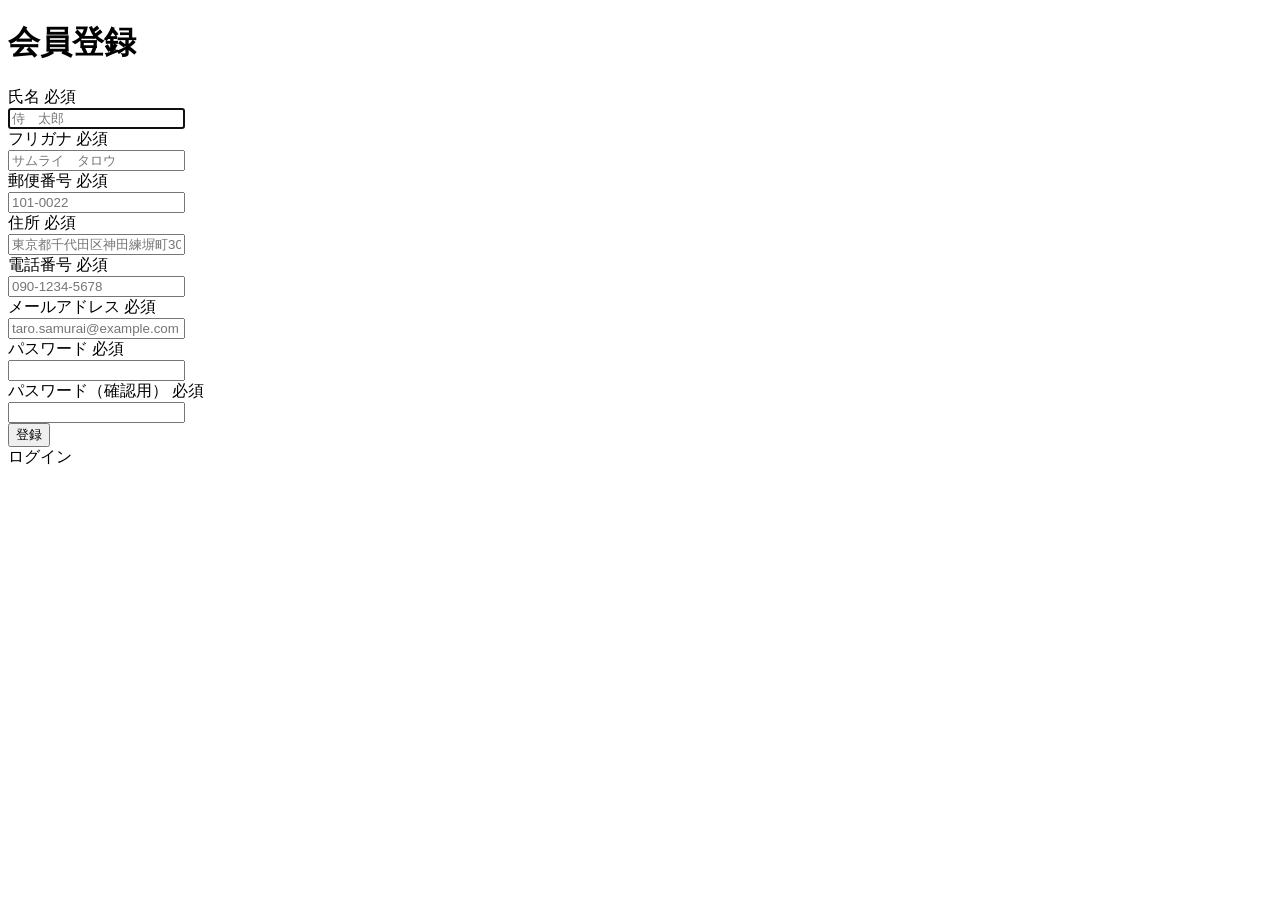
<file: kadai_tutorial_output/spring_boot/samuraitravel/src/main/resources/templates/auth/signup.html>
<!DOCTYPE html>
<html xmlns:th="https://www.thymeleaf.org" xmlns:sec="http://www.thymeleaf.org/extras/spring-security">
	<head>
		<div th:replace="~{fragment :: meta}"></div>
		
		<div th:replace="~{fragment :: styles}"></div>
		
		<title>会員登録</title>
	</head>
	<body>
		<div class="samuraitravel-wrapper">
			<!-- ヘッダー -->
			<div th:replace="~{fragment :: header}"></div>
			
			<main>
				<div class="container pt-4 pb-5 samuraitravel-container">
					<div class="row justify-content-center">
						<div class="col-xl-5 col-lg-6 col-md-8">
							
							<h1 class="mb-4 text-center">会員登録</h1>
							
							<form method="post" th:action="@{/signup}" th:object="${signupForm}">
								
								<div class="form-group row mb-3">
									<div class="col-md-5">
										<label for="name" class="col-form-label text-md-left fw-bold">
											<div class="d-flex align-items-center">
												<span class="me-1">氏名</span>
												<span class="badge bg-danger">必須</span>
											</div>
										</label>
									</div>
									<div class="col-md-7">
										<div th:if="${#fields.hasErrors('name')}" class="text-danger small mb-2" th:errors="*{name}"></div>
										<input type="text" class="form-control" th:field="*{name}" autocomplete="name" autofocus placeholder="侍　太郎">
									</div>
								</div>
								
								<div class="form-group row mb-3">
									<div class="col-md-5">
										<label for="furigana" class="col-form-label text-md-left fw-bold">
											<div class="d-flex align-items-center">
												<span class="me-1">フリガナ</span>
												<span class="badge bg-danger">必須</span>
											</div>
										</label>
									</div>
									<div class="col-md-7">
										<div th:if="${#fields.hasErrors('furigana')}" class="text-danger small mb-2" th:errors="*{furigana}"></div>
										<input type="text" class="form-control" th:field="*{furigana}" placeholder="サムライ　タロウ">
									</div>
								</div>
								
								<div class="form-group row mb-3">
									<div class="col-md-5">
										<label for="postalCode" class="col-form-label text-md-left fw-bold">
											<div class="d-flex align-items-center">
												<span class="me-1">郵便番号</span>
												<span class="badge bg-danger">必須</span>
											</div>
										</label>
									</div>
									<div class="col-md-7">
										<div th:if="${#fields.hasErrors('postalCode')}" class="text-danger small mb-2" th:errors="*{postalCode}"></div>
										<input type="text" class="form-control" th:field="*{postalCode}" autocomplete="postal-code" placeholder="101-0022">
									</div>
								</div>
								
								<div class="form-group row mb-3">
									<div class="col-md-5">
										<label for="address" class="col-form-label text-md-left fw-bold">
											<div class="d-flex align-items-center">
												<span class="me-1">住所</span>
												<span class="badge bg-danger">必須</span>
											</div>
										</label>
									</div>
									<div class="col-md-7">
										<div th:if="${#fields.hasErrors('address')}" class="text-danger small mb-2" th:errors="*{address}"></div>
										<input type="text" class="form-control" th:field="*{address}" placeholder="東京都千代田区神田練塀町300番地">
									</div>
								</div>
								
								<div class="form-group row mb-3">
									<div class="col-md-5">
										<label for="phoneNumber" class="col-form-label text-md-left fw-bold">
											<div class="d-flex align-items-center">
												<span class="me-1">電話番号</span>
												<span class="badge bg-danger">必須</span>
											</div>
										</label>
									</div>
									<div class="col-md-7">
										<div th:if="${#fields.hasErrors('phoneNumber')}" class="text-danger small mb-2" th:errors="*{phoneNumber}"></div>
										<input type="text" class="form-control" th:field="*{phoneNumber}" autocomplete="tel-national" placeholder="090-1234-5678">
									</div>
								</div>
								
								<div class="form-group row mb-3">
									<div class="col-md-5">
										<label for="address" class="col-form-label text-md-left fw-bold">
											<div class="d-flex align-items-center">
												<span class="me-1">メールアドレス</span>
												<span class="badge bg-danger">必須</span>
											</div>
										</label>
									</div>
									<div class="col-md-7">
										<div th:if="${#fields.hasErrors('email')}" class="text-danger small mb-2" th:errors="*{email}"></div>
										<input type="text" class="form-control" th:field="*{email}" autocomplete="email" placeholder="taro.samurai@example.com">
									</div>
								</div>
								
								<div class="form-group row mb-3">
									<div class="col-md-5">
										<label for="password" class="col-form-label text-md-left fw-bold">
											<div class="d-flex align-items-center">
												<span class="me-1">パスワード</span>
												<span class="badge bg-danger">必須</span>
											</div>
										</label>
									</div>
									<div class="col-md-7">
										<div th:if="${#fields.hasErrors('password')}" class="text-danger small mb-2" th:errors="*{password}"></div>
										<input type="password" class="form-control" th:field="*{password}" autocomplete="new-password">
									</div>
								</div>
								
								<div class="form-group row mb-3">
									<div class="col-md-5">
										<label for="passwordConfirmation" class="col-form-label text-md-left fw-bold">
											<div class="d-flex align-items-center">
												<span class="me-1">パスワード（確認用）</span>
												<span class="badge bg-danger">必須</span>
											</div>
										</label>
									</div>
									<div class="col-md-7">
										<div th:if="${#fields.hasErrors('passwordConfirmation')}" class="text-danger small mb-2" th:errors="*{passwordConfirmation}"></div>
										<input type="password" class="form-control" th:field="*{passwordConfirmation}" autocomplete="new-password">
									</div>
								</div>
								
								<div class="form-group d-flex justify-content-center my-4">
									<button type="submit" class="btn text-white shadow-sm w-50 samuraitravel-btn">登録</button>
								</div>
							</form>
							
							<div class="text-center">
								<a th:href="@{/login}">ログイン</a>
							</div>
						</div>
					</div>
				</div>
			</main>
			
			<!-- フッター -->
			<div th:replace="~{fragment :: footer}"></div>
		</div>
		
		<div th:replace="~{fragment :: scripts}"></div>
	</body>
</html>
</file>
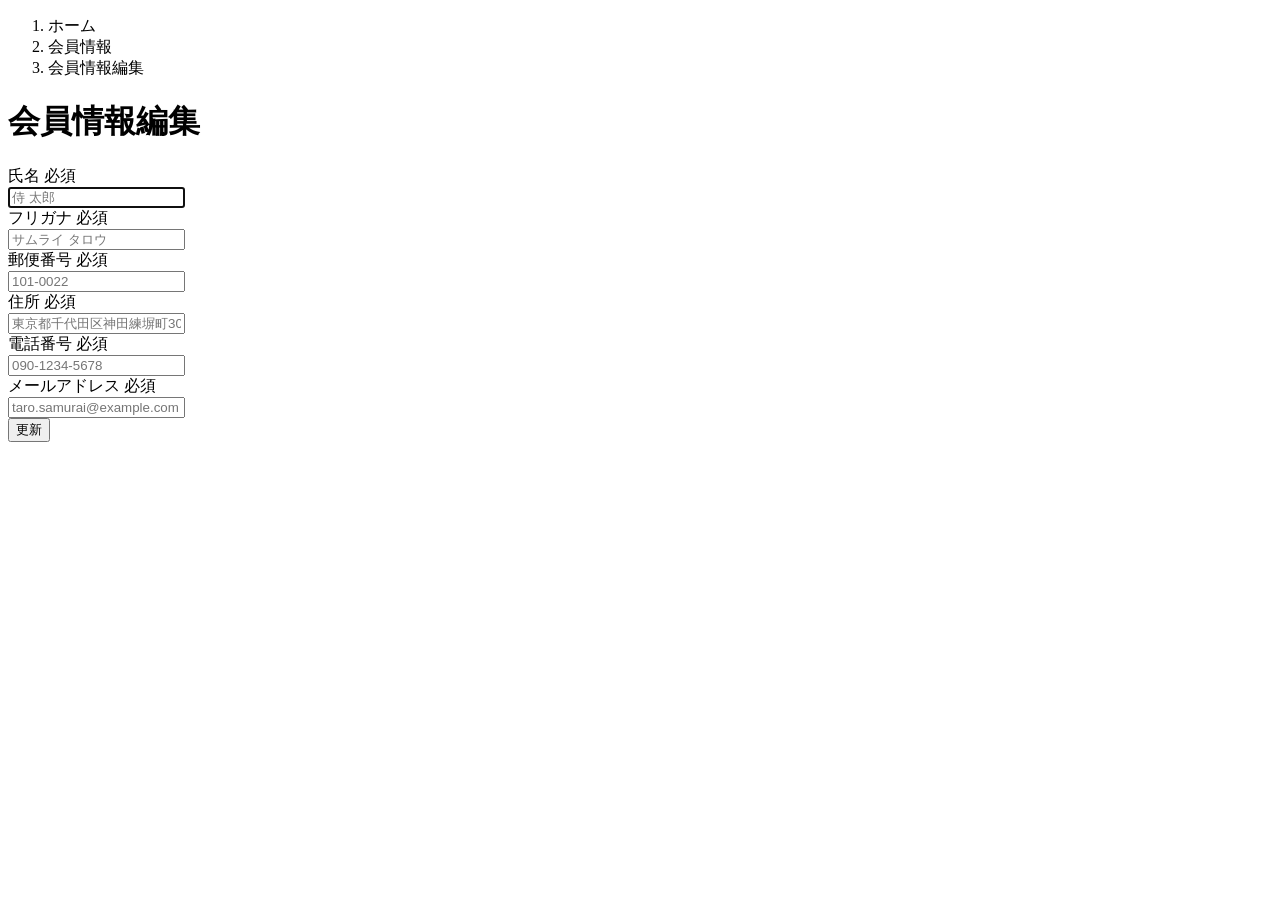
<file: kadai_tutorial_output/spring_boot/samuraitravel/src/main/resources/templates/user/edit.html>
<!DOCTYPE html>
<html xmlns:th="https://www.thymeleaf.org" xmlns:sec="http://www.thymeleaf.org/extras/spring-security">
	<head>
		<div th:replace="~{fragment :: meta}"></div>
		
		<div th:replace="~{fragment :: styles}"></div>
		
		<title>会員情報編集</title>
	</head>
	<body>
		<div class="samuraitravel-wrapper">
			<!-- ヘッダー -->
			<div th:replace="~{fragment :: header}"></div>
			
			<main>
				<div class="container pb-5 samuraitravel-container">
					<div class="row justify-content-center">
						<div class="col-xl-5 col-lg-6 col-md-8">
							 <nav class="my-3" style="--bs-breadcrumb-divider: '>';" aria-label="breadcrumb">
								 <ol class="breadcrumb mb-0">
									 <li class="breadcrumb-item"><a th:href="@{/}">ホーム</a></li>
									 <li class="breadcrumb-item"><a th:href="@{/user}">会員情報</a></li>
									 <li class="breadcrumb-item active" aria-current="page">会員情報編集</li>
								 </ol>
							 </nav>
							 
							<h1 class="mb-4 text-center">会員情報編集</h1>
							
							<form method="post" th:action="@{/user/update}" th:object="${userEditForm}">
								<input type="hidden" th:field="*{id}">
								
								<div class="form-group row mb-3">
									<div class="col-md-5">
										<label for="name" class="col-form-label text-md-left fw-bold">
											<div class="d-flex align-items-center">
												<span class="me-1">氏名</span>
												<span class="badge bg-danger">必須</span>
											</div>
										</label>
									</div>
									<div class="col-md-7">
										<div th:if="${#fields.hasErrors('name')}" class="text-danger small mb-2" th:errors="*{name}"></div>
										<input type="text" class="form-control" th:field="*{name}" autocomplete="name" autofocus placeholder="侍 太郎">
									</div>
								</div>
								
								<div class="form-group row mb-3">
									<div class="col-md-5">
										<label for="furigana" class="col-form-label text-md-left fw-bold">
											<div class="d-flex align-items-center">
												<span class="me-1">フリガナ</span>
												<span class="badge bg-danger">必須</span>
											</div>
										</label>
									</div>
									<div class="col-md-7">
										<div th:if="${#fields.hasErrors('furigana')}" class="text-danger small mb-2" th:errors="*{furigana}"></div>
										<input type="text" class="form-control" th:field="*{furigana}" placeholder="サムライ タロウ">
									</div>
								</div>
								
								<div class="form-group row mb-3">
									<div class="col-md-5">
										<label for="postalCode" class="col-form-label text-md-left fw-bold">
											<div class="d-flex align-items-center">
												<span class="me-1">郵便番号</span>
												<span class="badge bg-danger">必須</span>
											</div>
										</label>
									</div>
									<div class="col-md-7">
										<div th:if="${#fields.hasErrors('postalCode')}" class="text-danger small mb-2" th:errors="*{postalCode}"></div>
										<input type="text" class="form-control" th:field="*{postalCode}" autocomplete="postal-code" placeholder="101-0022">
									</div>
								</div>
								
								<div class="form-group row mb-3">
									<div class="col-md-5">
										<label for="address" class="col-form-label text-md-left fw-bold">
											<div class="d-flex align-items-center">
												<span class="me-1">住所</span>
												<span class="badge bg-danger">必須</span>
											</div>
										</label>
									</div>
									<div class="col-md-7">
										<div th:if="${#fields.hasErrors('address')}" class="text-danger small mb-2" th:errors="*{address}"></div>
										<input type="text" class="form-control" th:field="*{address}" placeholder="東京都千代田区神田練塀町300番地">
									</div>
								</div>
								
								<div class="form-group row mb-3">
									<div class="col-md-5">
										<label for="phoneNumber" class="col-form-label text-md-left fw-bold">
											<div class="d-flex align-items-center">
												<span class="me-1">電話番号</span>
												<span class="badge bg-danger">必須</span>
											</div>
										</label>
									</div>
									<div class="col-md-7">
										<div th:if="${#fields.hasErrors('phoneNumber')}" class="text-danger small mb-2" th:errors="*{phoneNumber}"></div>
										<input type="text" class="form-control" th:field="*{phoneNumber}" autocomplete="tel-national" placeholder="090-1234-5678">
									</div>
								</div>
								
								<div class="form-group row mb-3">
									<div class="col-md-5">
										<label for="email" class="col-form-label text-md-left fw-bold">
											<div class="d-flex align-items-center">
												<span class="me-1">メールアドレス</span>
												<span class="badge bg-danger">必須</span>
											</div>
										</label>
									</div>
									<div class="col-md-7">
										<div th:if="${#fields.hasErrors('email')}" class="text-danger small mb-2" th:errors="*{email}"></div>
										<input type="text" class="form-control" th:field="*{email}" autocomplete="email" placeholder="taro.samurai@example.com">
									</div>
								</div>
								
								<div class="form-group d-flex justify-content-center my-4">
									<button type="submit" class="btn text-white shadow-sm w-50 samuraitravel-btn">更新</button>
								</div>
							</form>
						</div>
					</div>
				</div>
			</main>
			
			<!-- フッター -->
			<div th:replace="~{fragment :: footer}"></div>
		</div>
		
		<div th:replace="~{fragment :: scripts}"></div>
	</body>
</html>
</file>
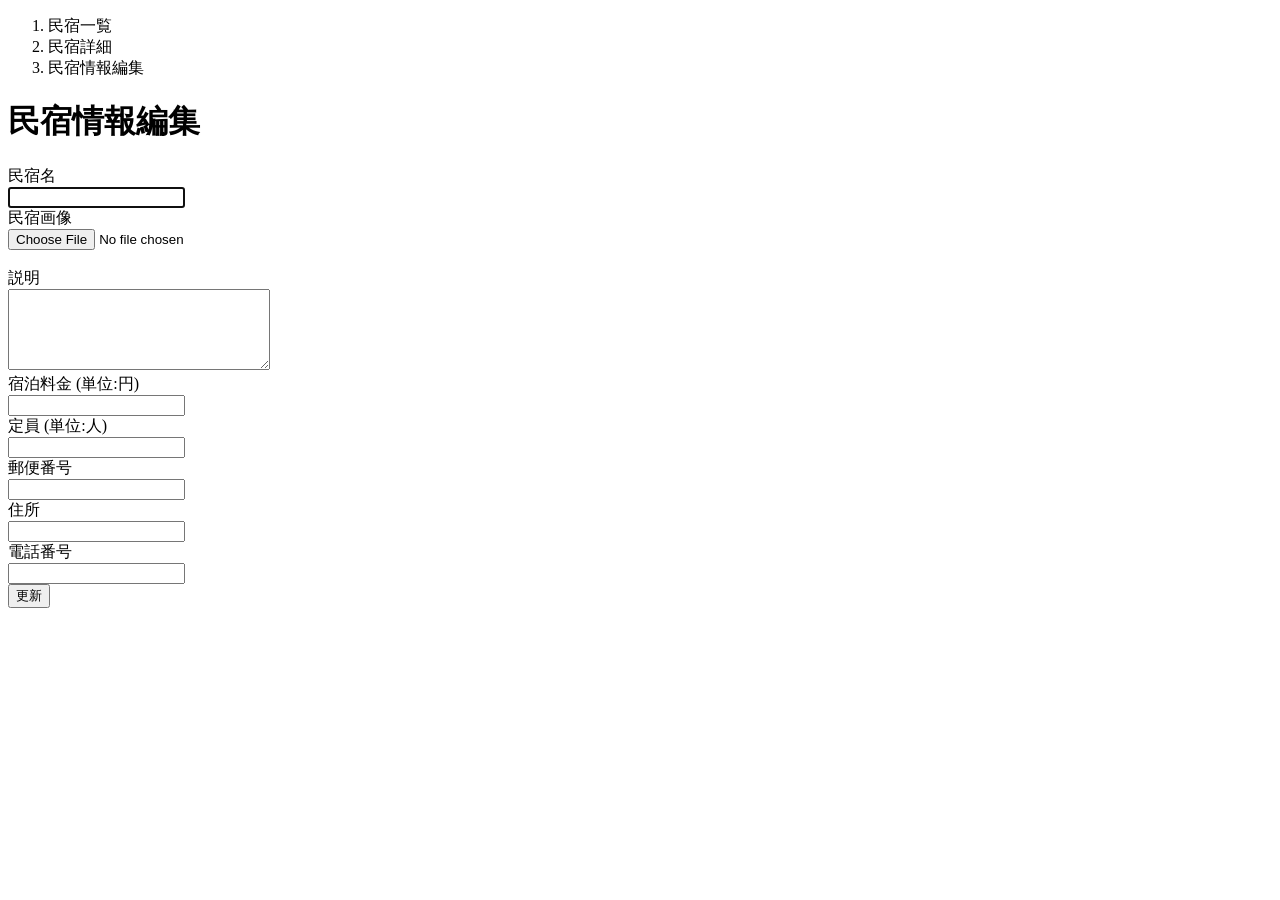
<file: kadai_tutorial_output/spring_boot/samuraitravel/src/main/resources/templates/admin/houses/edit.html>
<!DOCTYPE html>
<html xmlns:th="https://www.thymeleaf.org" xmlns:sec="http://www.thymeleaf.org/extras/spring-security">
	<head>
		<div th:replace="~{fragment :: meta}"></div>
		
		<div th:replace="~{fragment :: styles}"></div>
		
		<title>民宿情報編集</title>
	</head>
	<body>
		<div class="samuraitravel-wrapper">
			<!-- ヘッダー -->
			<div th:replace="~{fragment :: header}"></div>
			
			<main>
				<div class="container pt-4 pb-5 samuraitravel-container">
					<div class="row justify-content-center">
						<div class="col-xl-5 col-lg-6 col-md-8">
							<nav class="mb-4" style="--bs-breadcrumb-divider: '>';" aria-label="breadcrumb">
								<ol class="breadcrumb mb-0">
									<li class="breadcrumb-item"><a th:href="@{/admin/houses}">民宿一覧</a></li>
									<li class="breadcrumb-item"><a th:href="@{/admin/houses/__${houseEditForm.getId()}__}">民宿詳細</a></li>
									<li class="breadcrumb-item active" aria-current="page">民宿情報編集</li>
								</ol>
							</nav>
							
							<h1 class="mb-4 text-center">民宿情報編集</h1>
							
							<form method="post" th:action="@{/admin/houses/__${houseEditForm.getId()}__/update}" th:object="${houseEditForm}" enctype="multipart/form-data">
								<input type="hidden" th:field="*{id}">
								
								<div class="form-group row mb-3">
									<div class="col-md-4">
										<label for="name" class="col-form-label text-md-left fw-bold">民宿名</label>
									</div>
									<div class="col-md-8">
										<div th:if="${#fields.hasErrors('name')}" class="text-danger small mb-2" th:errors="*{name}"></div>
										<input type="text" class="form-control" th:field="*{name}" autofocus>
									</div>
								</div>
								
								<div class="form-group row mb-3">
									<div class="col-md-4">
										<label for="imageFile" class="col-form-label text-md-left fw-bold">民宿画像</label>
									</div>
									<div class="col-md-8">
										<div th:if="${#fields.hasErrors('imageFile')}" class="text-danger small mb-2" th:errors="*{imageFile}"></div>
										<input type="file" class="form-control" th:field="*{imageFile}">
									</div>
								</div>
								
								<!-- 選択された画像の表示場所 -->
								<div th:if="${imageName}" class="row" id="imagePreview"><img th:src="@{/storage/__${imageName}__}" class="mb-3"></div>
								<div th:unless="${imageName}" class="row" id="imagePreview"></div>
								
								<div class="form-group row mb-3">
									<div class="col-md-4">
										<label for="description" class="col-form-label text-md-left fw-bold">説明</label>
									</div>
									<div class="col-md-8">
										<div th:if="${#fields.hasErrors('description')}" class="text-danger small mb-2" th:errors="*{description}"></div>
										<textarea class="form-control" th:field="*{description}" cols="30" rows="5"></textarea>
									</div>
								</div>
								
								<div class="form-group row mb-3">
									<div class="col-md-4">
										<label for="price" class="col-form-label text-md-left fw-bold">宿泊料金 (単位:円)</label>
									</div>
									<div class="col-md-8">
										<div th:if="${#fields.hasErrors('price')}" class="text-danger small mb-2" th:errors="*{price}"></div>
										<input type="number" class="form-control" th:field="*{price}">
									</div>
								</div>
								
								<div class="form-group row mb-3">
									<div class="col-md-4">
										<label for="capacity" class="col-form-label text-md-left fw-bold">定員 (単位:人)</label>
									</div>
									<div class="col-md-8">
										<div th:if="${#fields.hasErrors('capacity')}" class="text-danger small mb-2" th:errors="*{capacity}"></div>
										<input type="number" class="form-control" th:field="*{capacity}">
									</div>
								</div>
								
								<div class="form-group row mb-3">
									<div class="col-md-4">
										<label for="postalCode" class="col-form-label text-md-left fw-bold">郵便番号</label>
									</div>
									<div class="col-md-8">
										<div th:if="${#fields.hasErrors('postalCode')}" class="text-danger small mb-2" th:errors="*{postalCode}"></div>
										<input type="text" class="form-control" th:field="*{postalCode}">
									</div>
								</div>
								
								<div class="form-group row mb-3">
									<div class="col-md-4">
										<label for="address" class="col-form-label text-md-left fw-bold">住所</label>
									</div>
									<div class="col-md-8">
										<div th:if="${#fields.hasErrors('address')}" class="text-danger small mb-2" th:errors="*{address}"></div>
										<input type="text" class="form-control" th:field="*{address}">
									</div>
								</div>
								
								<div class="form-group row mb-3">
									<div class="col-md-4">
										<label for="phoneNumber" class="col-form-label text-md-left fw-bold">電話番号</label>
									</div>
									<div class="col-md-8">
										<div th:if="${#fields.hasErrors('phoneNumber')}" class="text-danger small mb-2" th:errors="*{phoneNumber}"></div>
										<input type="text" class="form-control" th:field="*{phoneNumber}">
									</div>
								</div>
								
								<div class="form-group d-flex justify-content-center my-4">
									<button type="submit" class="btn text-white shadow-sm w-50 samuraitravel-btn">更新</button>
								</div>
							</form>
						</div>
					</div>
				</div>
			</main>
			
			<!-- フッター -->
			<div th:replace="~{fragment :: footer}"></div>
		</div>
		
		<div th:replace="~{fragment :: scripts}"></div>
		<script th:src="@{/js/preview.js}"></script>
	</body>
</html>
</file>
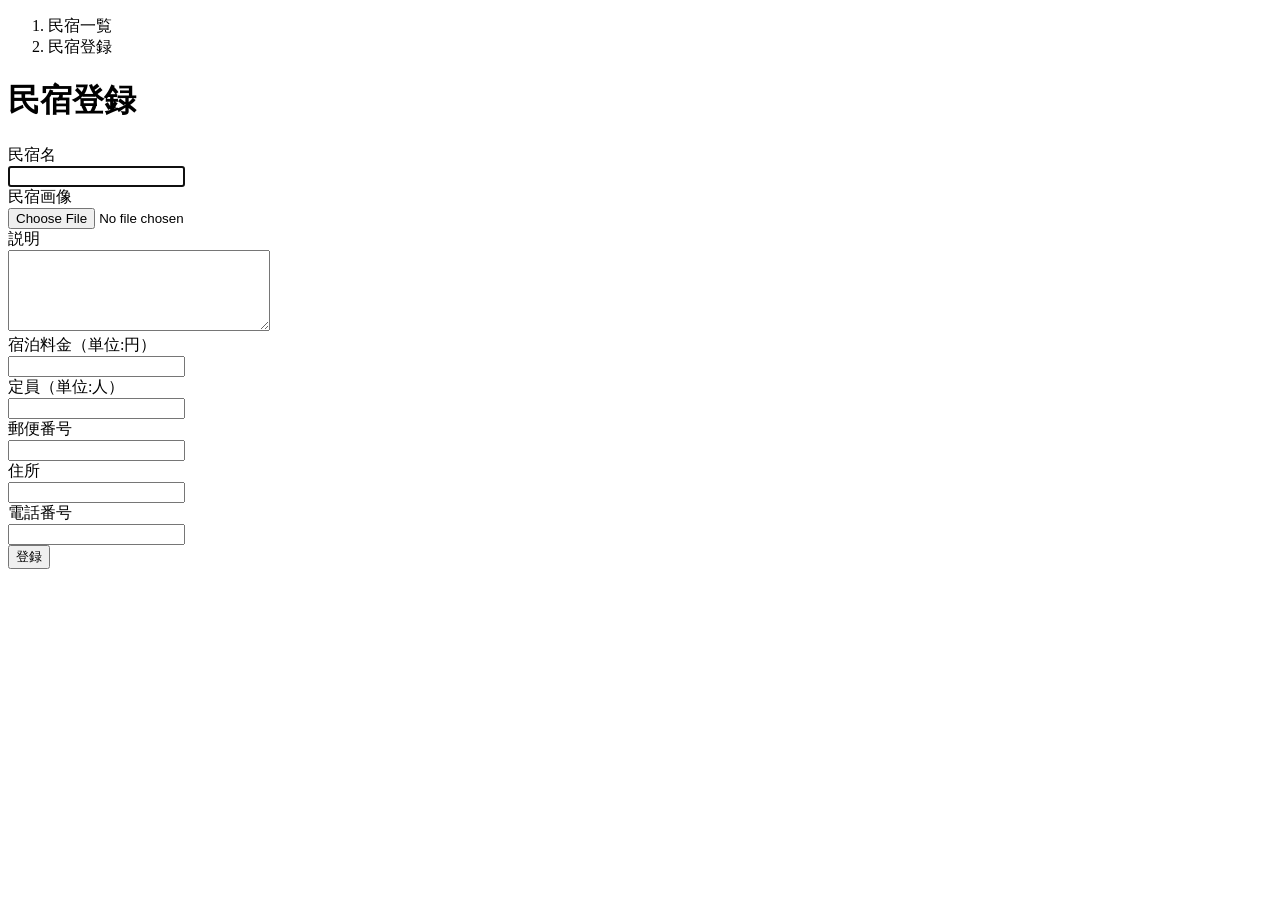
<file: kadai_tutorial_output/spring_boot/samuraitravel/src/main/resources/templates/admin/houses/register.html>
<!DOCTYPE html>
<html xmlns:th="https://www.thymeleaf.org" xmlns:sec="http://www.thymeleaf.org/extras/spring-security">
	<head>
		<div th:replace="~{fragment :: meta}"></div>
		
		<div th:replace="~{fragment :: styles}"></div>
		
		<title>民宿登録</title>
	</head>
	<body>
		<div class="samuraitravel-wrapper">
			<!-- ヘッダー -->
			<div th:replace="~{fragment :: header}"></div>
			
			<main>
				<div class="container pt-4 pb-5 samuraitravel-container">
					<div class="row justify-content-center">
						<div class="col-xl-5 col-lg-6 col-md-8">
							<nav class="mb-4" style="--bs-breadcrumb-divider: '>';" aria-label="breadcrumb">
								<ol class="breadcrumb mb-0">
									<li class="breadcrumb-item"><a th:href="@{/admin/houses}">民宿一覧</a></li>
									<li class="breadcrumb-item active" aria-current="page">民宿登録</li>
								</ol>
							</nav>
							
							<h1 class="mb-4 text-center">民宿登録</h1>
							
							<form method="post" th:action="@{/admin/houses/create}" th:object="${houseRegisterForm}" enctype="multipart/form-data">
								<div class="form-group row mb-3">
									<div class="col-md-4">
										<label for="name" class="col-form-label text-md-left fw-bold">民宿名</label>
									</div>
									<div class="col-md-8">
										<div th:if="${#fields.hasErrors('name')}" class="text-danger small mb-2" th:errors="*{name}"></div>
										<input type="text" class="form-control" th:field="*{name}" autofocus>
									</div>
								</div>
								
								<div class="form-group row mb-3">
									<div class="col-md-4">
										<label for="imageFile" class="col-form-label text-md-left fw-bold">民宿画像</label>
									</div>
									<div class="col-md-8">
										<div th:if="${#fields.hasErrors('imageFile')}" class="text-danger small mb-2" th:errors="*{imageFile}"></div>
										<input type="file" class="form-control" th:field="*{imageFile}">
									</div>
								</div>
								
								<!-- 選択された画像の表示場所 -->
								<div class="row" id="imagePreview"></div>
								
								<div class="form-group row mb-3">
									<div class="col-md-4">
										<label for="description" class="col-form-label text-md-left fw-bold">説明</label>
									</div>
									<div class="col-md-8">
										<div th:if="${#fields.hasErrors('description')}" class="text-danger small mb-2" th:errors="*{description}"></div>
										<textarea class="form-control" th:field="*{description}" cols="30" rows="5"></textarea>
									</div>
								</div>
								
								<div class="form-group row mb-3">
									<div class="col-md-4">
										<label for="price" class="col-form-label text-md-left fw-bold">宿泊料金（単位:円）</label>
									</div>
									<div class="col-md-8">
										<div th:if="${#fields.hasErrors('price')}" class="text-danger small mb-2" th:errors="*{price}"></div>
										<input type="number" class="form-control" th:field="*{price}">
									</div>
								</div>
								
								<div class="form-group row mb-3">
									<div class="col-md-4">
										<label for="capacity" class="col-form-label text-md-left fw-bold">定員（単位:人）</label>
									</div>
									<div class="col-md-8">
										<div th:if="${#fields.hasErrors('capacity')}" class="text-danger small mb-2" th:errors="*{capacity}"></div>
										<input type="number" class="form-control" th:field="*{capacity}">
									</div>
								</div>
								
								<div class="form-group row mb-3">
									<div class="col-md-4">
										<label for="postalCode" class="col-form-label text-md-left fw-bold">郵便番号</label>
									</div>
									<div class="col-md-8">
										<div th:if="${#fields.hasErrors('postalCode')}" class="text-danger small mb-2" th:errors="*{postalCode}"></div>
										<input type="text" class="form-control" th:field="*{postalCode}">
									</div>
								</div>
								
								<div class="form-group row mb-3">
									<div class="col-md-4">
										<label for="address" class="col-form-label text-md-left fw-bold">住所</label>
									</div>
									<div class="col-md-8">
										<div th:if="${#fields.hasErrors('address')}" class="text-danger small mb-2" th:errors="*{address}"></div>
										<input type="text" class="form-control" th:field="*{address}">
									</div>
								</div>
								
								
								<div class="form-group row mb-3">
									<div class="col-md-4">
										<label for="phoneNumber" class="col-form-label text-md-left fw-bold">電話番号</label>
									</div>
									<div class="col-md-8">
										<div th:if="${#fields.hasErrors('phoneNumber')}" class="text-danger small mb-2" th:errors="*{phoneNumber}"></div>
										<input type="text" class="form-control" th:field="*{phoneNumber}">
									</div>
								</div>
								
								<div class="form-group d-flex justify-content-center my-4">
									<button type="submit" class="btn text-white shadow-sm w-50 samuraitravel-btn">登録</button>
								</div>
							</form>
						</div>
					</div>
				</div>
			</main>
			
			<!-- フッター -->
			<div th:replace="~{fragment :: footer}"></div>
		</div>
		
		<div th:replace="~{fragment :: scripts}"></div>
		<script th:src="@{/js/preview.js}"></script>
	</body>
</html>
</file>
